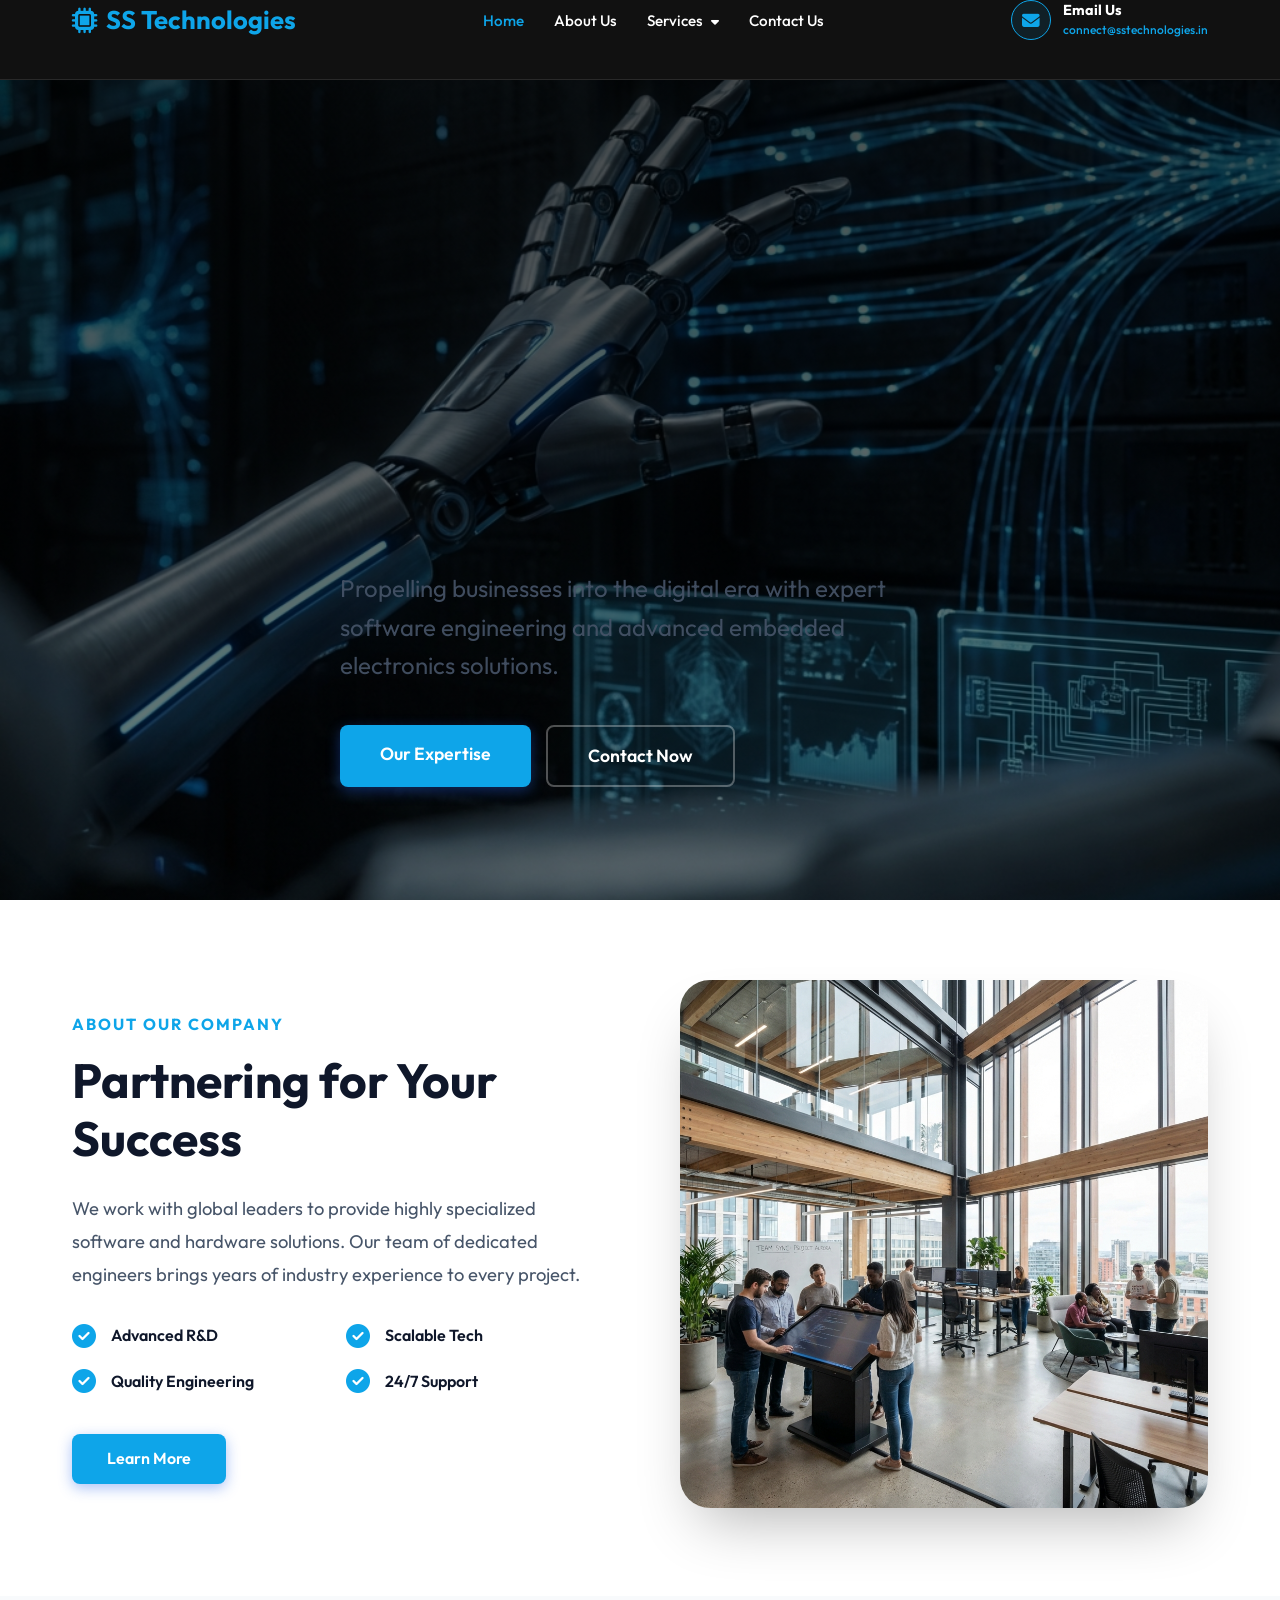
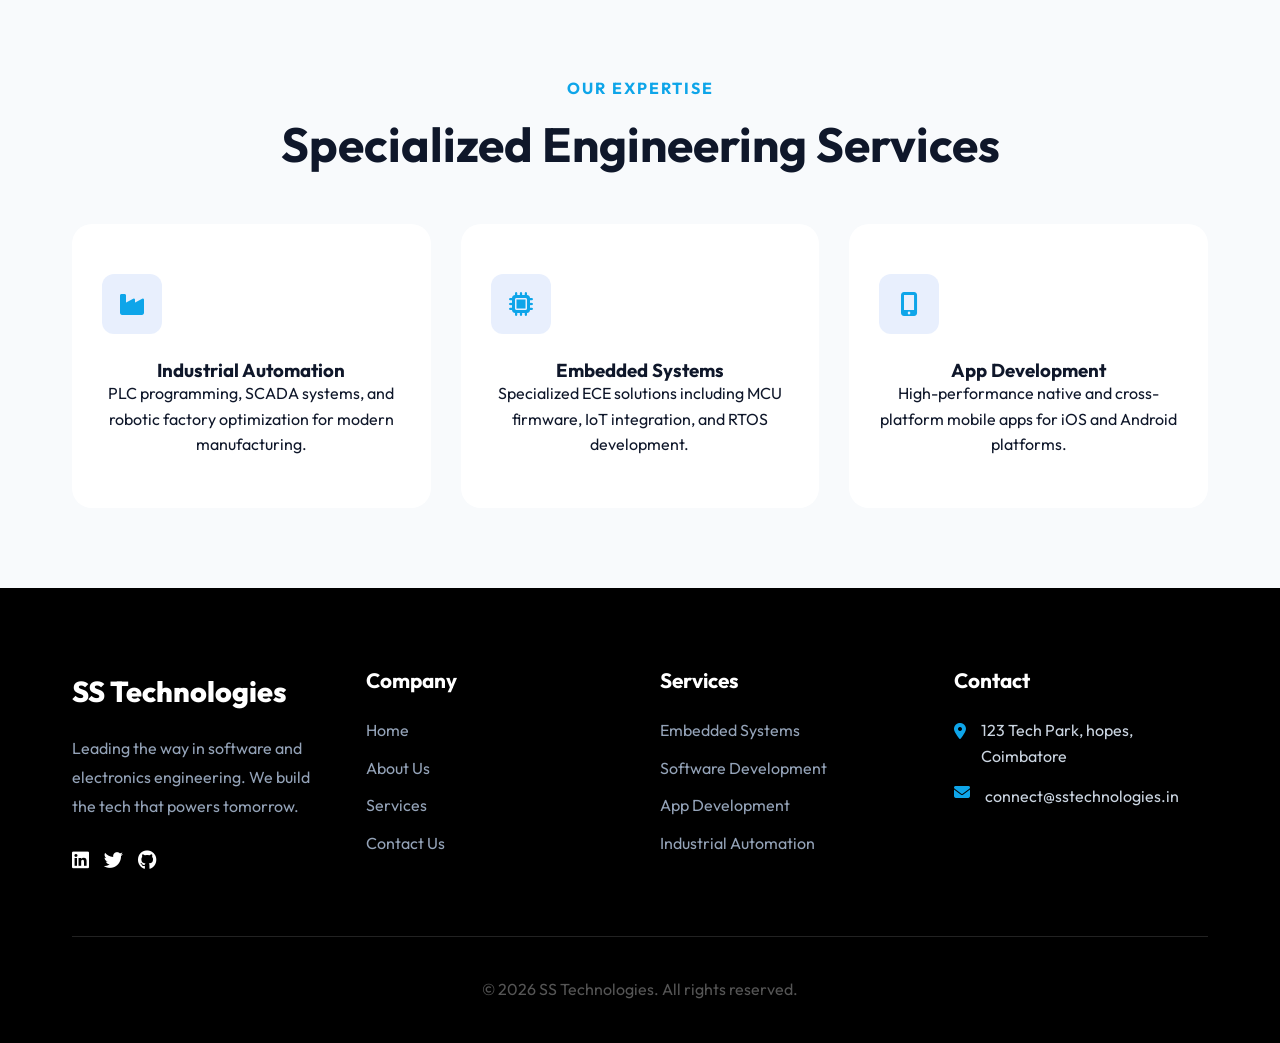
<file: index.html>
<!DOCTYPE html>
<html lang="en">

<head>
    <meta charset="UTF-8">
    <meta name="viewport" content="width=device-width, initial-scale=1.0">
    <title>SS Technologies | Connecting Things, Creating Smarter Worlds</title>
    <meta name="description" content="SS Technologies — expert software engineering and advanced embedded electronics solutions for businesses worldwide.">
    <link rel="stylesheet" href="index.css">
    <link rel="stylesheet" href="https://cdnjs.cloudflare.com/ajax/libs/font-awesome/6.4.0/css/all.min.css">
</head>

<body>

    <header>
        <div class="container">
            <nav>
                <a href="index.html" class="logo">
                    <i class="fas fa-microchip"></i>
                    SS Technologies
                </a>

                <ul class="nav-links">
                    <li><a href="index.html" class="active">Home</a></li>
                    <li><a href="about.html">About Us</a></li>
                    <li class="dropdown">
                        <a href="services.html" class="dropbtn">Services <i class="fas fa-caret-down"></i></a>
                        <div class="dropdown-content">
                            <a href="embedded.html">Embedded Systems</a>
                            <a href="software_development.html">Software Development</a>
                            <a href="appdevelopment.html">App Development</a>
                            <a href="services.html#industrial">Industrial Automation</a>
                            <a href="services.html#home-auto">Home Automation</a>
                            <a href="services.html#pcb">PCB Design</a>
                            <a href="services.html#uiux">UI/UX Design</a>
                            <a href="services.html#marketing">Digital Marketing</a>
                            <a href="services.html#web-dev">Web Development</a>
                        </div>
                    </li>
                    <li><a href="contact.html">Contact Us</a></li>
                </ul>

                <div class="header-info">
                    <a href="mailto:connect@sstechnologies.in" class="contact-item" style="text-decoration: none; color: inherit;">
                        <div class="contact-icon"><i class="fas fa-envelope"></i></div>
                        <div class="contact-details">
                            <span style="color: white;">Email Us</span>
                            <small style="color: var(--primary);">connect@sstechnologies.in</small>
                        </div>
                    </a>
                </div>

                <!-- Hamburger -->
                <button class="hamburger" id="hamburger" aria-label="Toggle menu">
                    <span></span><span></span><span></span>
                </button>
            </nav>
        </div>
    </header>

    <!-- Mobile Nav Drawer -->
    <nav class="mobile-nav" id="mobileNav">
        <ul>
            <li><a href="index.html" class="active">Home</a></li>
            <li><a href="about.html">About Us</a></li>
            <li>
                <button class="mobile-services-toggle" id="servicesToggle">
                    Services <i class="fas fa-caret-down"></i>
                </button>
                <div class="mobile-sub" id="servicesSub">
                    <a href="embedded.html">Embedded Systems</a>
                    <a href="software_development.html">Software Development</a>
                    <a href="appdevelopment.html">App Development</a>
                    <a href="services.html#industrial">Industrial Automation</a>
                    <a href="services.html#home-auto">Home Automation</a>
                    <a href="services.html#pcb">PCB Design</a>
                    <a href="services.html#uiux">UI/UX Design</a>
                    <a href="services.html#marketing">Digital Marketing</a>
                    <a href="services.html#web-dev">Web Development</a>
                </div>
            </li>
            <li><a href="contact.html">Contact Us</a></li>
        </ul>
        <div class="mobile-email">
            <a href="mailto:connect@sstechnologies.in">
                <i class="fas fa-envelope"></i> connect@sstechnologies.in
            </a>
        </div>
    </nav>

    <main>
        <section class="hero">
            <div class="container">
                <div class="hero-content reveal">
                    <h1>Connecting Things,<br>Creating Smarter Worlds</h1>
                    <p style="font-size: 1.5rem; opacity: 0.9; margin-bottom: 2.5rem; max-width: 600px;">Propelling
                        businesses into the digital era with expert software engineering and advanced embedded
                        electronics solutions.</p>
                    <div class="hero-btns">
                        <a href="services.html" class="btn btn-primary" style="padding: 15px 40px; font-size: 1.1rem;">Our Expertise</a>
                        <a href="contact.html" class="btn btn-outline" style="padding: 15px 40px; font-size: 1.1rem; border-color: rgba(255,255,255,0.3); color: white;">Contact Now</a>
                    </div>
                </div>
            </div>
        </section>

        <!-- Partnering Section -->
        <section class="section">
            <div class="container">
                <div class="flex-responsive reveal" style="display: flex; align-items: center; gap: 80px; flex-wrap: wrap;">
                    <div style="flex: 1; min-width: 280px;">
                        <span style="color: var(--primary); font-weight: 700; text-transform: uppercase; letter-spacing: 2px;">About Our Company</span>
                        <h2 style="font-size: 3rem; margin-top: 15px; margin-bottom: 1.5rem; line-height: 1.2;">
                            Partnering for Your Success</h2>
                        <p style="font-size: 1.15rem; line-height: 1.8; color: var(--text-muted); margin-bottom: 2rem;">
                            We work with global leaders to provide highly specialized software and hardware solutions.
                            Our team of dedicated engineers brings years of industry experience to every project.</p>
                        <div style="display: grid; grid-template-columns: 1fr 1fr; gap: 20px; margin-bottom: 40px;">
                            <div style="display: flex; gap: 15px; align-items: center;">
                                <i class="fas fa-check-circle" style="color: var(--primary); font-size: 1.5rem;"></i>
                                <span style="font-weight: 600;">Advanced R&D</span>
                            </div>
                            <div style="display: flex; gap: 15px; align-items: center;">
                                <i class="fas fa-check-circle" style="color: var(--primary); font-size: 1.5rem;"></i>
                                <span style="font-weight: 600;">Scalable Tech</span>
                            </div>
                            <div style="display: flex; gap: 15px; align-items: center;">
                                <i class="fas fa-check-circle" style="color: var(--primary); font-size: 1.5rem;"></i>
                                <span style="font-weight: 600;">Quality Engineering</span>
                            </div>
                            <div style="display: flex; gap: 15px; align-items: center;">
                                <i class="fas fa-check-circle" style="color: var(--primary); font-size: 1.5rem;"></i>
                                <span style="font-weight: 600;">24/7 Support</span>
                            </div>
                        </div>
                        <a href="about.html" class="btn btn-primary" style="padding: 12px 35px;">Learn More</a>
                    </div>
                    <div style="flex: 1; min-width: 280px; position: relative;">
                        <img src="assets/team.png" alt="Our Team"
                            style="width: 100%; border-radius: 30px; box-shadow: 0 30px 60px -20px rgba(0,0,0,0.3);">
                    </div>
                </div>
            </div>
        </section>

        <!-- Expertise Section -->
        <section class="section" style="background: var(--surface);">
            <div class="container text-center reveal">
                <span style="color: var(--primary); font-weight: 700; text-transform: uppercase; letter-spacing: 2px;">Our Expertise</span>
                <h2 style="font-size: 3rem; margin-top: 15px; margin-bottom: 50px;">Specialized Engineering Services</h2>

                <div class="services-grid">
                    <div class="card reveal" style="padding: 50px 30px;">
                        <div class="card-icon" style="margin-bottom: 25px;"><i class="fas fa-industry"></i></div>
                        <h3>Industrial Automation</h3>
                        <p>PLC programming, SCADA systems, and robotic factory optimization for modern manufacturing.</p>
                    </div>
                    <div class="card reveal" style="padding: 50px 30px;">
                        <div class="card-icon" style="margin-bottom: 25px;"><i class="fas fa-microchip"></i></div>
                        <h3>Embedded Systems</h3>
                        <p>Specialized ECE solutions including MCU firmware, IoT integration, and RTOS development.</p>
                    </div>
                    <div class="card reveal" style="padding: 50px 30px;">
                        <div class="card-icon" style="margin-bottom: 25px;"><i class="fas fa-mobile-alt"></i></div>
                        <h3>App Development</h3>
                        <p>High-performance native and cross-platform mobile apps for iOS and Android platforms.</p>
                    </div>
                </div>
            </div>
        </section>
    </main>

    <footer style="background: black; color: white; padding: 80px 0 40px;">
        <div class="container">
            <div class="footer-grid">
                <div class="footer-info">
                    <a href="index.html" class="footer-logo" style="color: white !important; font-size: 1.8rem; margin-bottom: 20px;">SS Technologies</a>
                    <p style="color: #94a3b8; line-height: 1.8; margin-bottom: 25px; max-width: 300px;">Leading the way
                        in software and electronics engineering. We build the tech that powers tomorrow.</p>
                    <div style="display: flex; gap: 15px;">
                        <a href="#" style="color: white; font-size: 1.2rem;"><i class="fab fa-linkedin"></i></a>
                        <a href="#" style="color: white; font-size: 1.2rem;"><i class="fab fa-twitter"></i></a>
                        <a href="#" style="color: white; font-size: 1.2rem;"><i class="fab fa-github"></i></a>
                    </div>
                </div>
                <div class="footer-links">
                    <h4 style="color: white; margin-bottom: 25px; font-size: 1.3rem;">Company</h4>
                    <a href="index.html" style="color: #94a3b8; display: block; margin-bottom: 12px;">Home</a>
                    <a href="about.html" style="color: #94a3b8; display: block; margin-bottom: 12px;">About Us</a>
                    <a href="services.html" style="color: #94a3b8; display: block; margin-bottom: 12px;">Services</a>
                    <a href="contact.html" style="color: #94a3b8; display: block;">Contact Us</a>
                </div>
                <div class="footer-links">
                    <h4 style="color: white; margin-bottom: 25px; font-size: 1.3rem;">Services</h4>
                    <a href="embedded.html" style="color: #94a3b8; display: block; margin-bottom: 12px;">Embedded Systems</a>
                    <a href="software_development.html" style="color: #94a3b8; display: block; margin-bottom: 12px;">Software Development</a>
                    <a href="appdevelopment.html" style="color: #94a3b8; display: block; margin-bottom: 12px;">App Development</a>
                    <a href="services.html#industrial" style="color: #94a3b8; display: block;">Industrial Automation</a>
                </div>
                <div class="footer-links" style="color: #94a3b8;">
                    <h4 style="color: white; margin-bottom: 25px; font-size: 1.3rem;">Contact</h4>
                    <div style="display: flex; gap: 15px; margin-bottom: 15px;">
                        <i class="fas fa-map-marker-alt" style="color: var(--primary); margin-top: 5px;"></i>
                        <span style="color: #cbd5e1;">123 Tech Park, hopes, Coimbatore</span>
                    </div>
                    <a href="mailto:connect@sstechnologies.in" style="display: flex; gap: 15px; text-decoration: none; color: inherit;">
                        <i class="fas fa-envelope" style="color: var(--primary);"></i>
                        <span style="color: #cbd5e1;">connect@sstechnologies.in</span>
                    </a>
                </div>
            </div>
            <div class="footer-bottom" style="border-top: 1px solid #222; margin-top: 50px; padding-top: 40px; color: #555; text-align: center;">
                <p>&copy; 2026 SS Technologies. All rights reserved.</p>
            </div>
        </div>
    </footer>

    <script>
        // Scroll reveal
        const observer = new IntersectionObserver((entries) => {
            entries.forEach(entry => {
                if (entry.isIntersecting) entry.target.classList.add('reveal');
            });
        }, { threshold: 0.1 });
        document.querySelectorAll('.reveal').forEach(el => observer.observe(el));

        // Header scroll effect
        window.addEventListener('scroll', () => {
            const header = document.querySelector('header');
            if (window.scrollY > 50) {
                header.style.background = 'rgba(17, 17, 17, 0.95)';
                header.style.backdropFilter = 'blur(10px)';
            } else {
                header.style.background = 'var(--header-bg)';
                header.style.backdropFilter = 'none';
            }
        });

        // Hamburger / Mobile Nav
        const hamburger = document.getElementById('hamburger');
        const mobileNav = document.getElementById('mobileNav');
        hamburger.addEventListener('click', () => {
            hamburger.classList.toggle('open');
            mobileNav.classList.toggle('open');
            document.body.style.overflow = mobileNav.classList.contains('open') ? 'hidden' : '';
        });

        // Mobile Services submenu
        const servicesToggle = document.getElementById('servicesToggle');
        const servicesSub = document.getElementById('servicesSub');
        if (servicesToggle) {
            servicesToggle.addEventListener('click', () => {
                servicesToggle.classList.toggle('open');
                servicesSub.classList.toggle('open');
            });
        }

        // Close mobile nav on link click
        document.querySelectorAll('.mobile-nav a').forEach(link => {
            link.addEventListener('click', () => {
                hamburger.classList.remove('open');
                mobileNav.classList.remove('open');
                document.body.style.overflow = '';
            });
        });
    </script>
</body>

</html>
</file>
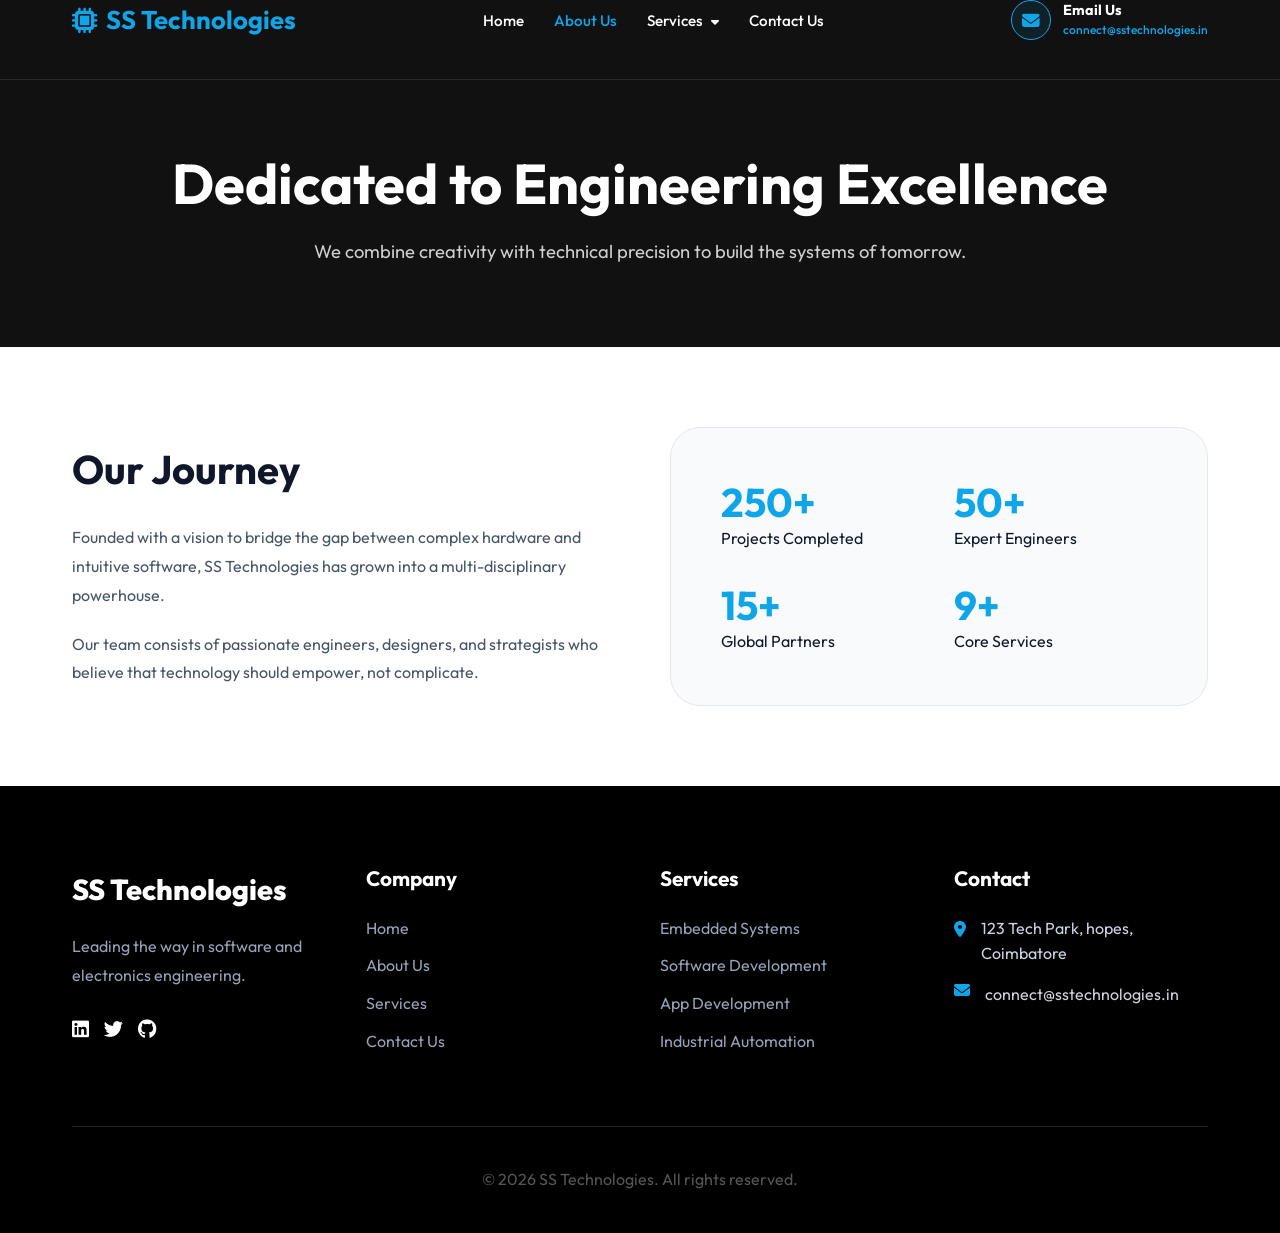
<file: about.html>
<!DOCTYPE html>
<html lang="en">

<head>
    <meta charset="UTF-8">
    <meta name="viewport" content="width=device-width, initial-scale=1.0">
    <title>About Us | SS Technologies</title>
    <meta name="description" content="Learn about SS Technologies — our journey, team, and mission to deliver engineering excellence.">
    <link rel="stylesheet" href="index.css">
    <link rel="stylesheet" href="https://cdnjs.cloudflare.com/ajax/libs/font-awesome/6.4.0/css/all.min.css">
    <style>
        .about-grid { display: grid; grid-template-columns: 1fr 1fr; gap: 60px; align-items: center; }
        .stats-box { background: var(--surface); padding: 50px; border-radius: 30px; border: 1px solid #e2e8f0; }
        .stats-inner { display: grid; grid-template-columns: 1fr 1fr; gap: 30px; }
        @media (max-width: 768px) {
            .about-grid { grid-template-columns: 1fr; gap: 30px; }
            .stats-box { padding: 25px; }
        }
        @media (max-width: 480px) {
            .stats-inner { grid-template-columns: 1fr 1fr; gap: 20px; }
        }
    </style>
</head>

<body>

    <header>
        <div class="container">
            <nav>
                <a href="index.html" class="logo">
                    <i class="fas fa-microchip"></i>
                    SS Technologies
                </a>

                <ul class="nav-links">
                    <li><a href="index.html">Home</a></li>
                    <li><a href="about.html" class="active">About Us</a></li>
                    <li class="dropdown">
                        <a href="services.html" class="dropbtn">Services <i class="fas fa-caret-down"></i></a>
                        <div class="dropdown-content">
                            <a href="embedded.html">Embedded Systems</a>
                            <a href="software_development.html">Software Development</a>
                            <a href="appdevelopment.html">App Development</a>
                            <a href="services.html#industrial">Industrial Automation</a>
                            <a href="services.html#home-auto">Home Automation</a>
                            <a href="services.html#pcb">PCB Design</a>
                            <a href="services.html#uiux">UI/UX Design</a>
                            <a href="services.html#marketing">Digital Marketing</a>
                            <a href="services.html#web-dev">Web Development</a>
                        </div>
                    </li>
                    <li><a href="contact.html">Contact Us</a></li>
                </ul>

                <div class="header-info">
                    <a href="mailto:connect@sstechnologies.in" class="contact-item" style="text-decoration: none; color: inherit;">
                        <div class="contact-icon"><i class="fas fa-envelope"></i></div>
                        <div class="contact-details">
                            <span style="color: white;">Email Us</span>
                            <small style="color: var(--primary);">connect@sstechnologies.in</small>
                        </div>
                    </a>
                </div>

                <button class="hamburger" id="hamburger" aria-label="Toggle menu">
                    <span></span><span></span><span></span>
                </button>
            </nav>
        </div>
    </header>

    <!-- Mobile Nav -->
    <nav class="mobile-nav" id="mobileNav">
        <ul>
            <li><a href="index.html">Home</a></li>
            <li><a href="about.html" class="active">About Us</a></li>
            <li>
                <button class="mobile-services-toggle" id="servicesToggle">Services <i class="fas fa-caret-down"></i></button>
                <div class="mobile-sub" id="servicesSub">
                    <a href="embedded.html">Embedded Systems</a>
                    <a href="software_development.html">Software Development</a>
                    <a href="appdevelopment.html">App Development</a>
                    <a href="services.html#industrial">Industrial Automation</a>
                    <a href="services.html#home-auto">Home Automation</a>
                    <a href="services.html#pcb">PCB Design</a>
                    <a href="services.html#uiux">UI/UX Design</a>
                    <a href="services.html#marketing">Digital Marketing</a>
                    <a href="services.html#web-dev">Web Development</a>
                </div>
            </li>
            <li><a href="contact.html">Contact Us</a></li>
        </ul>
        <div class="mobile-email">
            <a href="mailto:connect@sstechnologies.in"><i class="fas fa-envelope"></i> connect@sstechnologies.in</a>
        </div>
    </nav>

    <main>
        <section class="section" style="padding-top: 150px; background: var(--header-bg); color: white; text-align: center;">
            <div class="container reveal">
                <h1 style="font-size: clamp(2rem, 5vw, 3.5rem); margin-bottom: 20px;">Dedicated to Engineering Excellence</h1>
                <p style="font-size: 1.15rem; opacity: 0.8; max-width: 800px; margin: 0 auto;">We combine creativity
                    with technical precision to build the systems of tomorrow.</p>
            </div>
        </section>

        <section class="section">
            <div class="container">
                <div class="about-grid reveal">
                    <div>
                        <h2 style="font-size: clamp(1.8rem, 4vw, 2.5rem); margin-bottom: 30px;">Our Journey</h2>
                        <p style="color: var(--text-muted); line-height: 1.8; margin-bottom: 20px;">Founded with a
                            vision to bridge the gap between complex hardware and intuitive software, SS Technologies
                            has grown into a multi-disciplinary powerhouse.</p>
                        <p style="color: var(--text-muted); line-height: 1.8;">Our team consists of passionate
                            engineers, designers, and strategists who believe that technology should empower, not
                            complicate.</p>
                    </div>
                    <div class="stats-box">
                        <div class="stats-inner">
                            <div class="stat-card">
                                <h3 style="font-size: 2.5rem; color: var(--primary);">250+</h3>
                                <p>Projects Completed</p>
                            </div>
                            <div class="stat-card">
                                <h3 style="font-size: 2.5rem; color: var(--primary);">50+</h3>
                                <p>Expert Engineers</p>
                            </div>
                            <div class="stat-card">
                                <h3 style="font-size: 2.5rem; color: var(--primary);">15+</h3>
                                <p>Global Partners</p>
                            </div>
                            <div class="stat-card">
                                <h3 style="font-size: 2.5rem; color: var(--primary);">9+</h3>
                                <p>Core Services</p>
                            </div>
                        </div>
                    </div>
                </div>
            </div>
        </section>
    </main>

    <footer style="background: black; color: white; padding: 80px 0 40px;">
        <div class="container">
            <div class="footer-grid">
                <div class="footer-info">
                    <a href="index.html" class="footer-logo" style="color: white !important; font-size: 1.8rem; margin-bottom: 20px;">SS Technologies</a>
                    <p style="color: #94a3b8; line-height: 1.8; margin-bottom: 25px; max-width: 300px;">Leading the way in software and electronics engineering.</p>
                    <div style="display: flex; gap: 15px;">
                        <a href="#" style="color: white; font-size: 1.2rem;"><i class="fab fa-linkedin"></i></a>
                        <a href="#" style="color: white; font-size: 1.2rem;"><i class="fab fa-twitter"></i></a>
                        <a href="#" style="color: white; font-size: 1.2rem;"><i class="fab fa-github"></i></a>
                    </div>
                </div>
                <div class="footer-links">
                    <h4 style="color: white; margin-bottom: 25px; font-size: 1.3rem;">Company</h4>
                    <a href="index.html" style="color: #94a3b8; display: block; margin-bottom: 12px;">Home</a>
                    <a href="about.html" style="color: #94a3b8; display: block; margin-bottom: 12px;">About Us</a>
                    <a href="services.html" style="color: #94a3b8; display: block; margin-bottom: 12px;">Services</a>
                    <a href="contact.html" style="color: #94a3b8; display: block;">Contact Us</a>
                </div>
                <div class="footer-links">
                    <h4 style="color: white; margin-bottom: 25px; font-size: 1.3rem;">Services</h4>
                    <a href="embedded.html" style="color: #94a3b8; display: block; margin-bottom: 12px;">Embedded Systems</a>
                    <a href="software_development.html" style="color: #94a3b8; display: block; margin-bottom: 12px;">Software Development</a>
                    <a href="appdevelopment.html" style="color: #94a3b8; display: block; margin-bottom: 12px;">App Development</a>
                    <a href="services.html#industrial" style="color: #94a3b8; display: block;">Industrial Automation</a>
                </div>
                <div class="footer-links" style="color: #94a3b8;">
                    <h4 style="color: white; margin-bottom: 25px; font-size: 1.3rem;">Contact</h4>
                    <div style="display: flex; gap: 15px; margin-bottom: 15px;">
                        <i class="fas fa-map-marker-alt" style="color: var(--primary); margin-top: 5px;"></i>
                        <span style="color: #cbd5e1;">123 Tech Park, hopes, Coimbatore</span>
                    </div>
                    <a href="mailto:connect@sstechnologies.in" style="display: flex; gap: 15px; text-decoration: none; color: inherit;">
                        <i class="fas fa-envelope" style="color: var(--primary);"></i>
                        <span style="color: #cbd5e1;">connect@sstechnologies.in</span>
                    </a>
                </div>
            </div>
            <div class="footer-bottom" style="border-top: 1px solid #222; margin-top: 50px; padding-top: 40px; color: #555; text-align: center;">
                <p>&copy; 2026 SS Technologies. All rights reserved.</p>
            </div>
        </div>
    </footer>

    <script>
        const observer = new IntersectionObserver((entries) => {
            entries.forEach(entry => { if (entry.isIntersecting) entry.target.classList.add('reveal'); });
        }, { threshold: 0.1 });
        document.querySelectorAll('.reveal').forEach(el => observer.observe(el));

        const hamburger = document.getElementById('hamburger');
        const mobileNav = document.getElementById('mobileNav');
        hamburger.addEventListener('click', () => {
            hamburger.classList.toggle('open');
            mobileNav.classList.toggle('open');
            document.body.style.overflow = mobileNav.classList.contains('open') ? 'hidden' : '';
        });
        const servicesToggle = document.getElementById('servicesToggle');
        const servicesSub = document.getElementById('servicesSub');
        if (servicesToggle) {
            servicesToggle.addEventListener('click', () => {
                servicesToggle.classList.toggle('open');
                servicesSub.classList.toggle('open');
            });
        }
        document.querySelectorAll('.mobile-nav a').forEach(link => {
            link.addEventListener('click', () => {
                hamburger.classList.remove('open');
                mobileNav.classList.remove('open');
                document.body.style.overflow = '';
            });
        });
    </script>
</body>

</html>
</file>
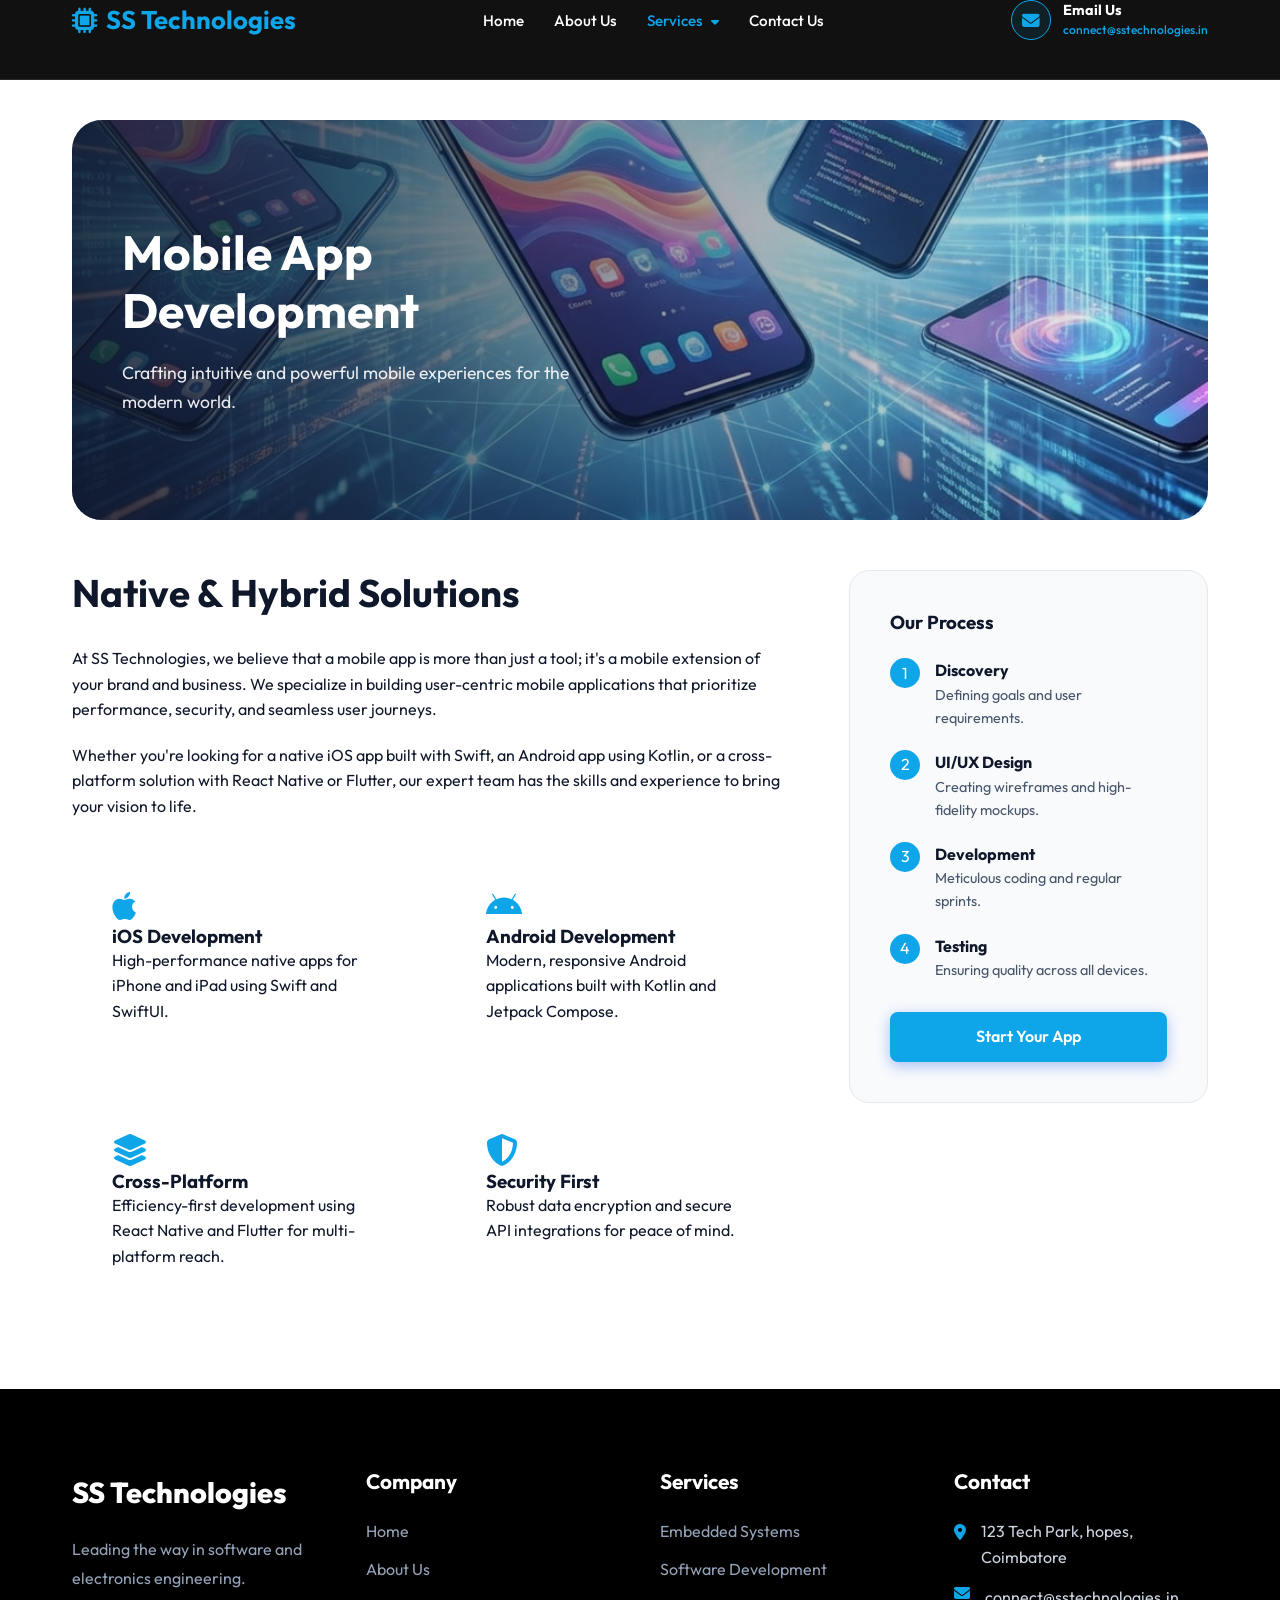
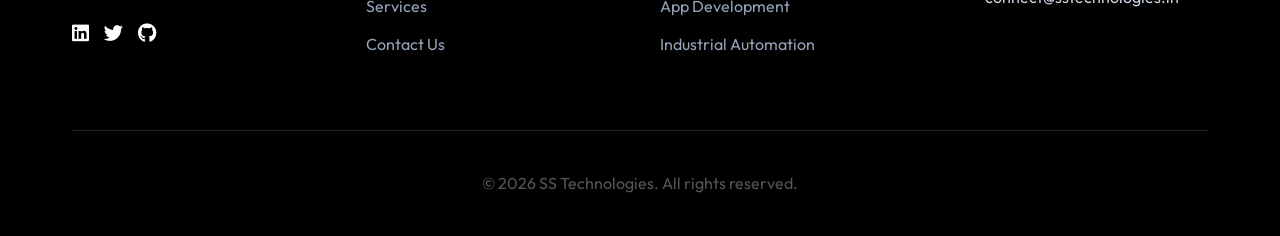
<file: appdevelopment.html>
<!DOCTYPE html>
<html lang="en">

<head>
    <meta charset="UTF-8">
    <meta name="viewport" content="width=device-width, initial-scale=1.0">
    <title>Mobile App Development | SS Technologies</title>
    <meta name="description" content="SS Technologies — native iOS, Android, and cross-platform mobile app development.">
    <link rel="stylesheet" href="index.css">
    <link rel="stylesheet" href="https://cdnjs.cloudflare.com/ajax/libs/font-awesome/6.4.0/css/all.min.css">
    <style>
        .app-layout { display: grid; grid-template-columns: 2fr 1fr; gap: 60px; }
        .app-mini-grid { display: grid; grid-template-columns: 1fr 1fr; gap: 30px; margin-top: 30px; }
        .app-banner { position: relative; border-radius: 30px; overflow: hidden; height: 400px; margin-bottom: 50px; }
        .app-banner img { width: 100%; height: 100%; object-fit: cover; }
        .app-banner-overlay {
            position: absolute; top: 0; left: 0; width: 100%; height: 100%;
            background: linear-gradient(to right, rgba(15,23,42,0.85), transparent);
            display: flex; align-items: center; padding: 0 50px;
        }
        @media (max-width: 768px) {
            .app-layout { grid-template-columns: 1fr; gap: 30px; }
            .app-mini-grid { grid-template-columns: 1fr; }
            .app-banner { height: 240px; }
            .app-banner-overlay { padding: 0 20px; }
            .app-banner-overlay h1 { font-size: 1.8rem !important; }
        }
    </style>
</head>

<body>

    <header>
        <div class="container">
            <nav>
                <a href="index.html" class="logo">
                    <i class="fas fa-microchip"></i>
                    SS Technologies
                </a>

                <ul class="nav-links">
                    <li><a href="index.html">Home</a></li>
                    <li><a href="about.html">About Us</a></li>
                    <li class="dropdown">
                        <a href="services.html" class="dropbtn active">Services <i class="fas fa-caret-down"></i></a>
                        <div class="dropdown-content">
                            <a href="embedded.html">Embedded Systems</a>
                            <a href="software_development.html">Software Development</a>
                            <a href="appdevelopment.html">App Development</a>
                            <a href="services.html#industrial">Industrial Automation</a>
                            <a href="services.html#home-auto">Home Automation</a>
                            <a href="services.html#pcb">PCB Design</a>
                            <a href="services.html#uiux">UI/UX Design</a>
                            <a href="services.html#marketing">Digital Marketing</a>
                            <a href="services.html#web-dev">Web Development</a>
                        </div>
                    </li>
                    <li><a href="contact.html">Contact Us</a></li>
                </ul>

                <div class="header-info">
                    <a href="mailto:connect@sstechnologies.in" class="contact-item" style="text-decoration: none; color: inherit;">
                        <div class="contact-icon"><i class="fas fa-envelope"></i></div>
                        <div class="contact-details">
                            <span style="color: white;">Email Us</span>
                            <small style="color: var(--primary);">connect@sstechnologies.in</small>
                        </div>
                    </a>
                </div>

                <button class="hamburger" id="hamburger" aria-label="Toggle menu">
                    <span></span><span></span><span></span>
                </button>
            </nav>
        </div>
    </header>

    <!-- Mobile Nav -->
    <nav class="mobile-nav" id="mobileNav">
        <ul>
            <li><a href="index.html">Home</a></li>
            <li><a href="about.html">About Us</a></li>
            <li>
                <button class="mobile-services-toggle" id="servicesToggle">Services <i class="fas fa-caret-down"></i></button>
                <div class="mobile-sub" id="servicesSub">
                    <a href="embedded.html">Embedded Systems</a>
                    <a href="software_development.html">Software Development</a>
                    <a href="appdevelopment.html">App Development</a>
                    <a href="services.html#industrial">Industrial Automation</a>
                    <a href="services.html#home-auto">Home Automation</a>
                    <a href="services.html#pcb">PCB Design</a>
                    <a href="services.html#uiux">UI/UX Design</a>
                    <a href="services.html#marketing">Digital Marketing</a>
                    <a href="services.html#web-dev">Web Development</a>
                </div>
            </li>
            <li><a href="contact.html">Contact Us</a></li>
        </ul>
        <div class="mobile-email">
            <a href="mailto:connect@sstechnologies.in"><i class="fas fa-envelope"></i> connect@sstechnologies.in</a>
        </div>
    </nav>

    <main>
        <section class="section" style="padding-top: 120px;">
            <div class="container">
                <!-- Banner -->
                <div class="app-banner reveal">
                    <img src="assets/app_banner.png" alt="App Development Banner">
                    <div class="app-banner-overlay">
                        <div style="color: white; max-width: 500px;">
                            <h1 style="font-size: 3rem; margin-bottom: 20px;">Mobile App Development</h1>
                            <p style="font-size: 1.1rem; opacity: 0.9;">Crafting intuitive and powerful mobile
                                experiences for the modern world.</p>
                        </div>
                    </div>
                </div>

                <!-- Content -->
                <div class="app-layout">
                    <div class="reveal">
                        <h2 style="font-size: clamp(1.8rem, 3vw, 2.5rem); margin-bottom: 30px;">Native &amp; Hybrid Solutions</h2>
                        <p style="margin-bottom: 20px;">At SS Technologies, we believe that a mobile app is more than
                            just a tool; it's a mobile extension of your brand and business. We specialize in building
                            user-centric mobile applications that prioritize performance, security, and seamless user
                            journeys.</p>
                        <p style="margin-bottom: 30px;">Whether you're looking for a native iOS app built with Swift, an
                            Android app using Kotlin, or a cross-platform solution with React Native or Flutter, our
                            expert team has the skills and experience to bring your vision to life.</p>

                        <div class="app-mini-grid">
                            <div class="card">
                                <i class="fab fa-apple" style="font-size: 2rem; color: var(--primary);"></i>
                                <h3>iOS Development</h3>
                                <p>High-performance native apps for iPhone and iPad using Swift and SwiftUI.</p>
                            </div>
                            <div class="card">
                                <i class="fab fa-android" style="font-size: 2rem; color: var(--primary);"></i>
                                <h3>Android Development</h3>
                                <p>Modern, responsive Android applications built with Kotlin and Jetpack Compose.</p>
                            </div>
                            <div class="card">
                                <i class="fas fa-layer-group" style="font-size: 2rem; color: var(--primary);"></i>
                                <h3>Cross-Platform</h3>
                                <p>Efficiency-first development using React Native and Flutter for multi-platform reach.</p>
                            </div>
                            <div class="card">
                                <i class="fas fa-shield-alt" style="font-size: 2rem; color: var(--primary);"></i>
                                <h3>Security First</h3>
                                <p>Robust data encryption and secure API integrations for peace of mind.</p>
                            </div>
                        </div>
                    </div>

                    <div class="reveal">
                        <div style="background: var(--surface); padding: 40px; border-radius: 20px; border: 1px solid #e2e8f0;">
                            <h3 style="margin-bottom: 25px;">Our Process</h3>
                            <ul style="list-style: none;">
                                <li style="margin-bottom: 20px; display: flex; gap: 15px;">
                                    <span style="width: 30px; height: 30px; background: var(--primary); color: white; border-radius: 50%; display: flex; align-items: center; justify-content: center; flex-shrink: 0;">1</span>
                                    <div>
                                        <strong>Discovery</strong>
                                        <p style="font-size: 0.9rem; color: var(--text-muted);">Defining goals and user requirements.</p>
                                    </div>
                                </li>
                                <li style="margin-bottom: 20px; display: flex; gap: 15px;">
                                    <span style="width: 30px; height: 30px; background: var(--primary); color: white; border-radius: 50%; display: flex; align-items: center; justify-content: center; flex-shrink: 0;">2</span>
                                    <div>
                                        <strong>UI/UX Design</strong>
                                        <p style="font-size: 0.9rem; color: var(--text-muted);">Creating wireframes and high-fidelity mockups.</p>
                                    </div>
                                </li>
                                <li style="margin-bottom: 20px; display: flex; gap: 15px;">
                                    <span style="width: 30px; height: 30px; background: var(--primary); color: white; border-radius: 50%; display: flex; align-items: center; justify-content: center; flex-shrink: 0;">3</span>
                                    <div>
                                        <strong>Development</strong>
                                        <p style="font-size: 0.9rem; color: var(--text-muted);">Meticulous coding and regular sprints.</p>
                                    </div>
                                </li>
                                <li style="display: flex; gap: 15px;">
                                    <span style="width: 30px; height: 30px; background: var(--primary); color: white; border-radius: 50%; display: flex; align-items: center; justify-content: center; flex-shrink: 0;">4</span>
                                    <div>
                                        <strong>Testing</strong>
                                        <p style="font-size: 0.9rem; color: var(--text-muted);">Ensuring quality across all devices.</p>
                                    </div>
                                </li>
                            </ul>
                            <a href="contact.html" class="btn btn-primary" style="width: 100%; margin-top: 30px; text-align: center; display: block;">Start Your App</a>
                        </div>
                    </div>
                </div>
            </div>
        </section>
    </main>

    <footer style="background: black; color: white; padding: 80px 0 40px;">
        <div class="container">
            <div class="footer-grid">
                <div class="footer-info">
                    <a href="index.html" class="footer-logo" style="color: white !important; font-size: 1.8rem; margin-bottom: 20px;">SS Technologies</a>
                    <p style="color: #94a3b8; line-height: 1.8; margin-bottom: 25px; max-width: 300px;">Leading the way in software and electronics engineering.</p>
                    <div style="display: flex; gap: 15px;">
                        <a href="#" style="color: white; font-size: 1.2rem;"><i class="fab fa-linkedin"></i></a>
                        <a href="#" style="color: white; font-size: 1.2rem;"><i class="fab fa-twitter"></i></a>
                        <a href="#" style="color: white; font-size: 1.2rem;"><i class="fab fa-github"></i></a>
                    </div>
                </div>
                <div class="footer-links">
                    <h4 style="color: white; margin-bottom: 25px; font-size: 1.3rem;">Company</h4>
                    <a href="index.html" style="color: #94a3b8; display: block; margin-bottom: 12px;">Home</a>
                    <a href="about.html" style="color: #94a3b8; display: block; margin-bottom: 12px;">About Us</a>
                    <a href="services.html" style="color: #94a3b8; display: block; margin-bottom: 12px;">Services</a>
                    <a href="contact.html" style="color: #94a3b8; display: block;">Contact Us</a>
                </div>
                <div class="footer-links">
                    <h4 style="color: white; margin-bottom: 25px; font-size: 1.3rem;">Services</h4>
                    <a href="embedded.html" style="color: #94a3b8; display: block; margin-bottom: 12px;">Embedded Systems</a>
                    <a href="software_development.html" style="color: #94a3b8; display: block; margin-bottom: 12px;">Software Development</a>
                    <a href="appdevelopment.html" style="color: #94a3b8; display: block; margin-bottom: 12px;">App Development</a>
                    <a href="services.html#industrial" style="color: #94a3b8; display: block;">Industrial Automation</a>
                </div>
                <div class="footer-links" style="color: #94a3b8;">
                    <h4 style="color: white; margin-bottom: 25px; font-size: 1.3rem;">Contact</h4>
                    <div style="display: flex; gap: 15px; margin-bottom: 15px;">
                        <i class="fas fa-map-marker-alt" style="color: var(--primary); margin-top: 5px;"></i>
                        <span style="color: #cbd5e1;">123 Tech Park, hopes, Coimbatore</span>
                    </div>
                    <a href="mailto:connect@sstechnologies.in" style="display: flex; gap: 15px; text-decoration: none; color: inherit;">
                        <i class="fas fa-envelope" style="color: var(--primary);"></i>
                        <span style="color: #cbd5e1;">connect@sstechnologies.in</span>
                    </a>
                </div>
            </div>
            <div class="footer-bottom" style="border-top: 1px solid #222; margin-top: 50px; padding-top: 40px; color: #555; text-align: center;">
                <p>&copy; 2026 SS Technologies. All rights reserved.</p>
            </div>
        </div>
    </footer>

    <script>
        const observer = new IntersectionObserver((entries) => {
            entries.forEach(entry => { if (entry.isIntersecting) entry.target.classList.add('reveal'); });
        }, { threshold: 0.1 });
        document.querySelectorAll('.reveal').forEach(el => observer.observe(el));

        const hamburger = document.getElementById('hamburger');
        const mobileNav = document.getElementById('mobileNav');
        hamburger.addEventListener('click', () => {
            hamburger.classList.toggle('open');
            mobileNav.classList.toggle('open');
            document.body.style.overflow = mobileNav.classList.contains('open') ? 'hidden' : '';
        });
        const servicesToggle = document.getElementById('servicesToggle');
        const servicesSub = document.getElementById('servicesSub');
        if (servicesToggle) {
            servicesToggle.addEventListener('click', () => {
                servicesToggle.classList.toggle('open');
                servicesSub.classList.toggle('open');
            });
        }
        document.querySelectorAll('.mobile-nav a').forEach(link => {
            link.addEventListener('click', () => {
                hamburger.classList.remove('open');
                mobileNav.classList.remove('open');
                document.body.style.overflow = '';
            });
        });
    </script>
</body>

</html>
</file>
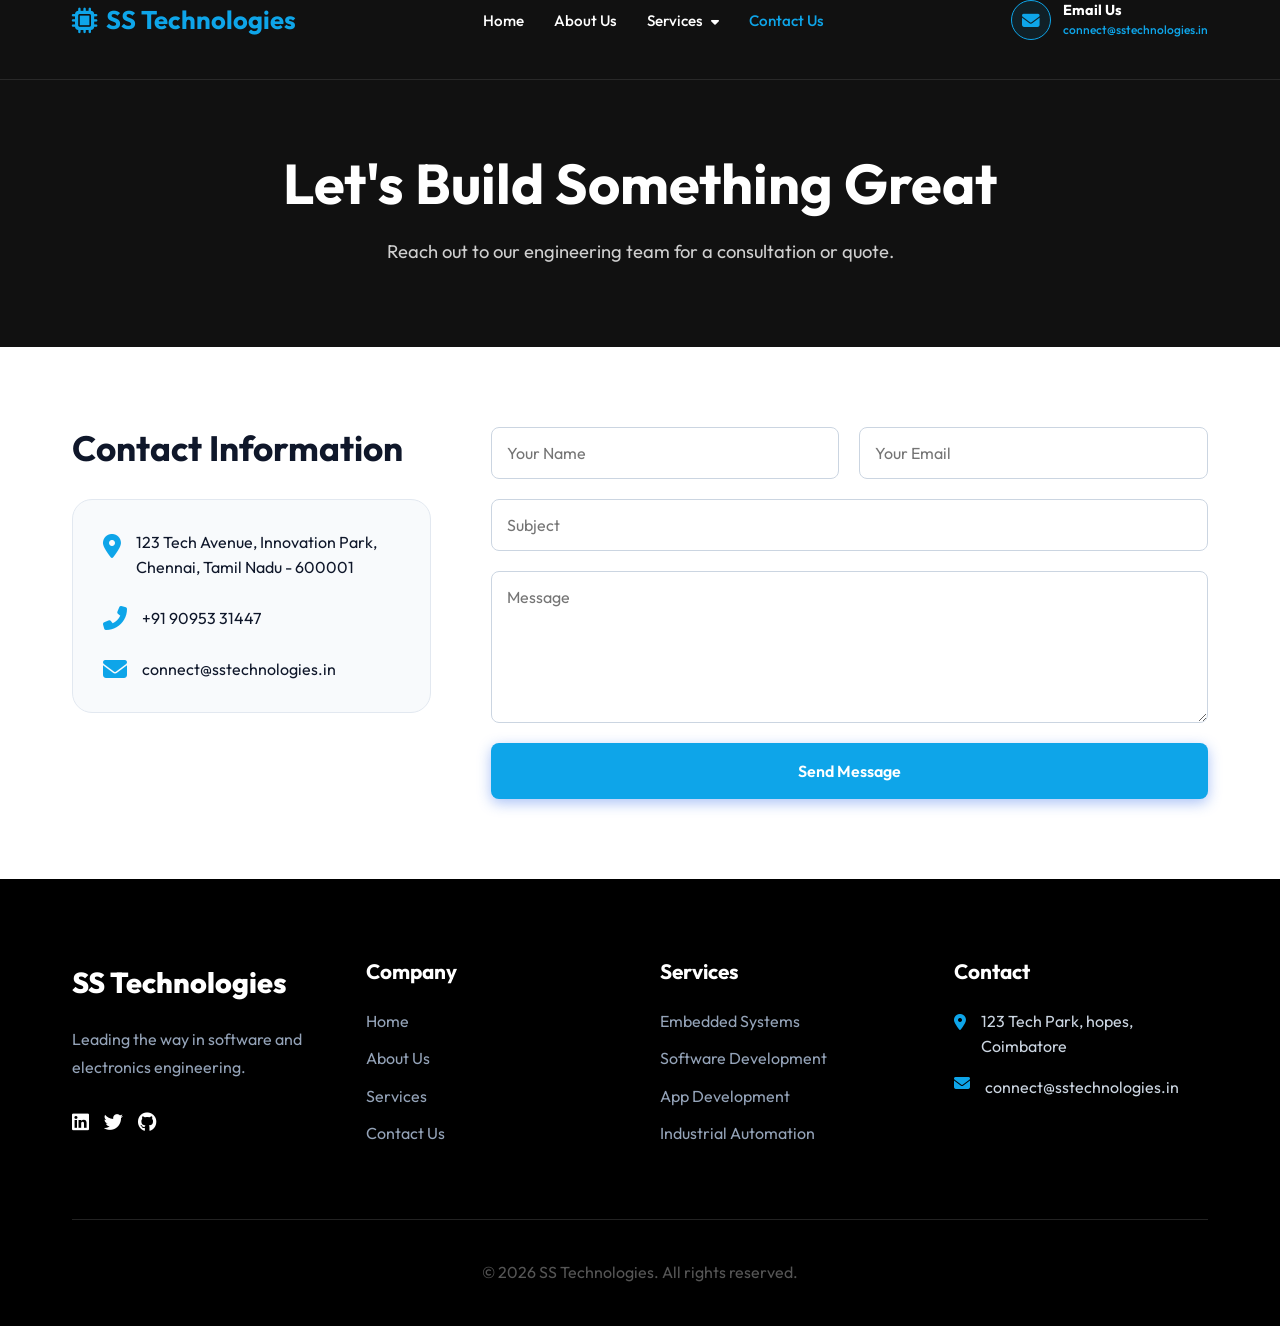
<file: contact.html>
<!DOCTYPE html>
<html lang="en">

<head>
    <meta charset="UTF-8">
    <meta name="viewport" content="width=device-width, initial-scale=1.0">
    <title>Contact Us | SS Technologies</title>
    <meta name="description" content="Contact SS Technologies for software engineering and embedded electronics consultations.">
    <link rel="stylesheet" href="index.css">
    <link rel="stylesheet" href="https://cdnjs.cloudflare.com/ajax/libs/font-awesome/6.4.0/css/all.min.css">
    <style>
        .contact-layout {
            display: grid;
            grid-template-columns: 1fr 2fr;
            gap: 60px;
        }
        .contact-form-grid {
            display: grid;
            grid-template-columns: 1fr 1fr;
            gap: 20px;
        }
        .contact-form-grid .span-2 { grid-column: span 2; }
        input, textarea, button[type="submit"] {
            font-family: 'Outfit', sans-serif;
            font-size: 1rem;
        }
        input, textarea {
            width: 100%;
            padding: 15px;
            border-radius: 8px;
            border: 1px solid #cbd5e1;
            outline: none;
            transition: border-color 0.2s;
        }
        input:focus, textarea:focus { border-color: var(--primary); }
        @media (max-width: 768px) {
            .contact-layout { grid-template-columns: 1fr; gap: 30px; }
            .contact-form-grid { grid-template-columns: 1fr; }
            .contact-form-grid .span-2 { grid-column: span 1; }
        }
    </style>
</head>

<body>

    <header>
        <div class="container">
            <nav>
                <a href="index.html" class="logo">
                    <i class="fas fa-microchip"></i>
                    SS Technologies
                </a>

                <ul class="nav-links">
                    <li><a href="index.html">Home</a></li>
                    <li><a href="about.html">About Us</a></li>
                    <li class="dropdown">
                        <a href="services.html" class="dropbtn">Services <i class="fas fa-caret-down"></i></a>
                        <div class="dropdown-content">
                            <a href="embedded.html">Embedded Systems</a>
                            <a href="software_development.html">Software Development</a>
                            <a href="appdevelopment.html">App Development</a>
                            <a href="services.html#industrial">Industrial Automation</a>
                            <a href="services.html#home-auto">Home Automation</a>
                            <a href="services.html#pcb">PCB Design</a>
                            <a href="services.html#uiux">UI/UX Design</a>
                            <a href="services.html#marketing">Digital Marketing</a>
                            <a href="services.html#web-dev">Web Development</a>
                        </div>
                    </li>
                    <li><a href="contact.html" class="active">Contact Us</a></li>
                </ul>

                <div class="header-info">
                    <a href="mailto:connect@sstechnologies.in" class="contact-item" style="text-decoration: none; color: inherit;">
                        <div class="contact-icon"><i class="fas fa-envelope"></i></div>
                        <div class="contact-details">
                            <span style="color: white;">Email Us</span>
                            <small style="color: var(--primary);">connect@sstechnologies.in</small>
                        </div>
                    </a>
                </div>

                <button class="hamburger" id="hamburger" aria-label="Toggle menu">
                    <span></span><span></span><span></span>
                </button>
            </nav>
        </div>
    </header>

    <!-- Mobile Nav -->
    <nav class="mobile-nav" id="mobileNav">
        <ul>
            <li><a href="index.html">Home</a></li>
            <li><a href="about.html">About Us</a></li>
            <li>
                <button class="mobile-services-toggle" id="servicesToggle">Services <i class="fas fa-caret-down"></i></button>
                <div class="mobile-sub" id="servicesSub">
                    <a href="embedded.html">Embedded Systems</a>
                    <a href="software_development.html">Software Development</a>
                    <a href="appdevelopment.html">App Development</a>
                    <a href="services.html#industrial">Industrial Automation</a>
                    <a href="services.html#home-auto">Home Automation</a>
                    <a href="services.html#pcb">PCB Design</a>
                    <a href="services.html#uiux">UI/UX Design</a>
                    <a href="services.html#marketing">Digital Marketing</a>
                    <a href="services.html#web-dev">Web Development</a>
                </div>
            </li>
            <li><a href="contact.html" class="active">Contact Us</a></li>
        </ul>
        <div class="mobile-email">
            <a href="mailto:connect@sstechnologies.in"><i class="fas fa-envelope"></i> connect@sstechnologies.in</a>
        </div>
    </nav>

    <main>
        <section class="section" style="padding-top: 150px; background: var(--header-bg); color: white; text-align: center;">
            <div class="container reveal">
                <h1 style="font-size: clamp(2rem, 5vw, 3.5rem); margin-bottom: 20px;">Let's Build Something Great</h1>
                <p style="font-size: 1.15rem; opacity: 0.8; max-width: 800px; margin: 0 auto;">Reach out to our
                    engineering team for a consultation or quote.</p>
            </div>
        </section>

        <section class="section">
            <div class="container">
                <div class="contact-layout reveal">
                    <div>
                        <h2 style="font-size: clamp(1.6rem, 3vw, 2.2rem); margin-bottom: 30px;">Contact Information</h2>
                        <div class="contact-card" style="background: var(--surface); padding: 30px; border-radius: 20px; border: 1px solid #e2e8f0;">
                            <div style="margin-bottom: 25px; display: flex; gap: 15px;">
                                <i class="fas fa-map-marker-alt" style="color: var(--primary); font-size: 1.5rem; flex-shrink: 0; margin-top: 4px;"></i>
                                <p>123 Tech Avenue, Innovation Park,<br>Chennai, Tamil Nadu - 600001</p>
                            </div>
                            <div style="margin-bottom: 25px; display: flex; gap: 15px;">
                                <i class="fas fa-phone-alt" style="color: var(--primary); font-size: 1.5rem; flex-shrink: 0;"></i>
                                <p>+91 90953 31447</p>
                            </div>
                            <div style="display: flex; gap: 15px;">
                                <i class="fas fa-envelope" style="color: var(--primary); font-size: 1.5rem; flex-shrink: 0;"></i>
                                <p>connect@sstechnologies.in</p>
                            </div>
                        </div>
                    </div>
                    <div>
                        <form class="contact-form-grid">
                            <input type="text" placeholder="Your Name">
                            <input type="email" placeholder="Your Email">
                            <input type="text" placeholder="Subject" class="span-2">
                            <textarea placeholder="Message" rows="6" class="span-2"></textarea>
                            <button class="btn btn-primary span-2" style="padding: 18px; width: 100%;">Send Message</button>
                        </form>
                    </div>
                </div>
            </div>
        </section>
    </main>

    <footer style="background: black; color: white; padding: 80px 0 40px;">
        <div class="container">
            <div class="footer-grid">
                <div class="footer-info">
                    <a href="index.html" class="footer-logo" style="color: white !important; font-size: 1.8rem; margin-bottom: 20px;">SS Technologies</a>
                    <p style="color: #94a3b8; line-height: 1.8; margin-bottom: 25px; max-width: 300px;">Leading the way in software and electronics engineering.</p>
                    <div style="display: flex; gap: 15px;">
                        <a href="#" style="color: white; font-size: 1.2rem;"><i class="fab fa-linkedin"></i></a>
                        <a href="#" style="color: white; font-size: 1.2rem;"><i class="fab fa-twitter"></i></a>
                        <a href="#" style="color: white; font-size: 1.2rem;"><i class="fab fa-github"></i></a>
                    </div>
                </div>
                <div class="footer-links">
                    <h4 style="color: white; margin-bottom: 25px; font-size: 1.3rem;">Company</h4>
                    <a href="index.html" style="color: #94a3b8; display: block; margin-bottom: 12px;">Home</a>
                    <a href="about.html" style="color: #94a3b8; display: block; margin-bottom: 12px;">About Us</a>
                    <a href="services.html" style="color: #94a3b8; display: block; margin-bottom: 12px;">Services</a>
                    <a href="contact.html" style="color: #94a3b8; display: block;">Contact Us</a>
                </div>
                <div class="footer-links">
                    <h4 style="color: white; margin-bottom: 25px; font-size: 1.3rem;">Services</h4>
                    <a href="embedded.html" style="color: #94a3b8; display: block; margin-bottom: 12px;">Embedded Systems</a>
                    <a href="software_development.html" style="color: #94a3b8; display: block; margin-bottom: 12px;">Software Development</a>
                    <a href="appdevelopment.html" style="color: #94a3b8; display: block; margin-bottom: 12px;">App Development</a>
                    <a href="services.html#industrial" style="color: #94a3b8; display: block;">Industrial Automation</a>
                </div>
                <div class="footer-links" style="color: #94a3b8;">
                    <h4 style="color: white; margin-bottom: 25px; font-size: 1.3rem;">Contact</h4>
                    <div style="display: flex; gap: 15px; margin-bottom: 15px;">
                        <i class="fas fa-map-marker-alt" style="color: var(--primary); margin-top: 5px;"></i>
                        <span style="color: #cbd5e1;">123 Tech Park, hopes, Coimbatore</span>
                    </div>
                    <a href="mailto:connect@sstechnologies.in" style="display: flex; gap: 15px; text-decoration: none; color: inherit;">
                        <i class="fas fa-envelope" style="color: var(--primary);"></i>
                        <span style="color: #cbd5e1;">connect@sstechnologies.in</span>
                    </a>
                </div>
            </div>
            <div class="footer-bottom" style="border-top: 1px solid #222; margin-top: 50px; padding-top: 40px; color: #555; text-align: center;">
                <p>&copy; 2026 SS Technologies. All rights reserved.</p>
            </div>
        </div>
    </footer>

    <script>
        const observer = new IntersectionObserver((entries) => {
            entries.forEach(entry => { if (entry.isIntersecting) entry.target.classList.add('reveal'); });
        }, { threshold: 0.1 });
        document.querySelectorAll('.reveal').forEach(el => observer.observe(el));

        const hamburger = document.getElementById('hamburger');
        const mobileNav = document.getElementById('mobileNav');
        hamburger.addEventListener('click', () => {
            hamburger.classList.toggle('open');
            mobileNav.classList.toggle('open');
            document.body.style.overflow = mobileNav.classList.contains('open') ? 'hidden' : '';
        });
        const servicesToggle = document.getElementById('servicesToggle');
        const servicesSub = document.getElementById('servicesSub');
        if (servicesToggle) {
            servicesToggle.addEventListener('click', () => {
                servicesToggle.classList.toggle('open');
                servicesSub.classList.toggle('open');
            });
        }
        document.querySelectorAll('.mobile-nav a').forEach(link => {
            link.addEventListener('click', () => {
                hamburger.classList.remove('open');
                mobileNav.classList.remove('open');
                document.body.style.overflow = '';
            });
        });
    </script>
</body>

</html>
</file>
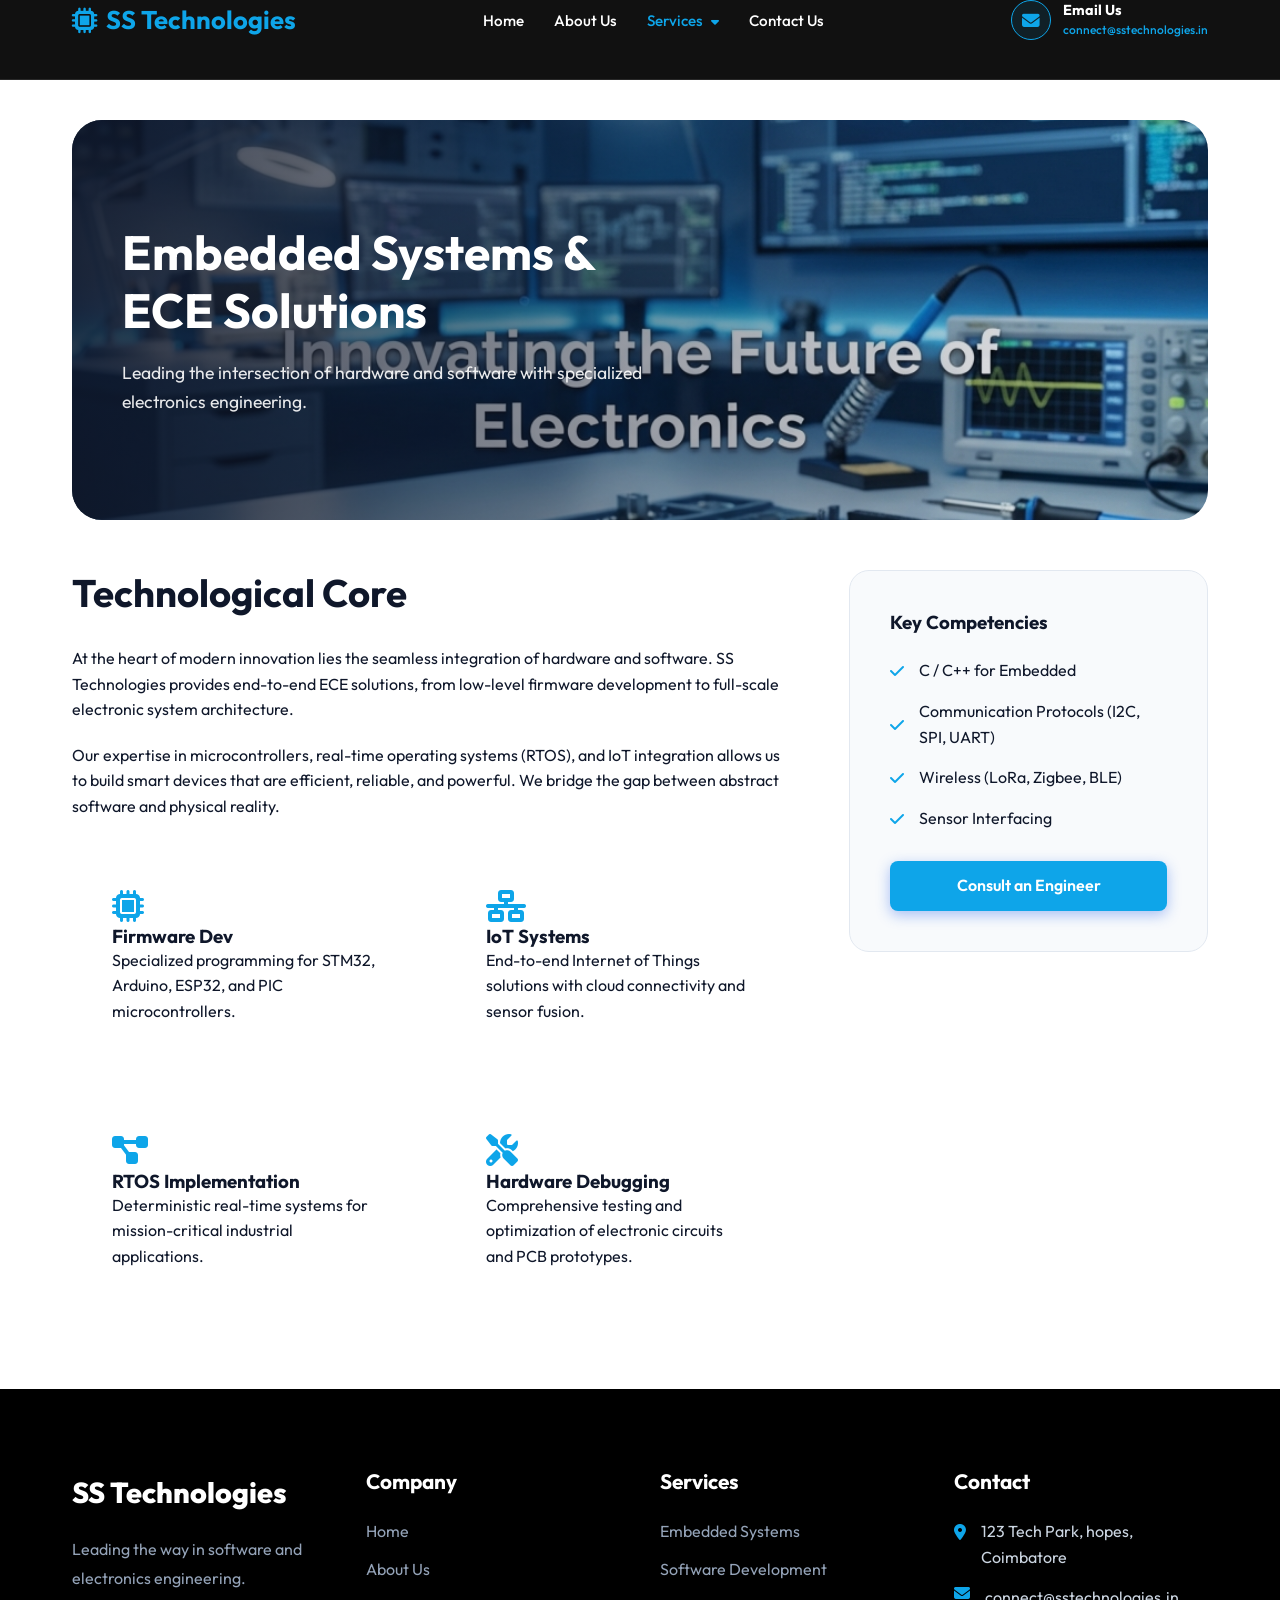
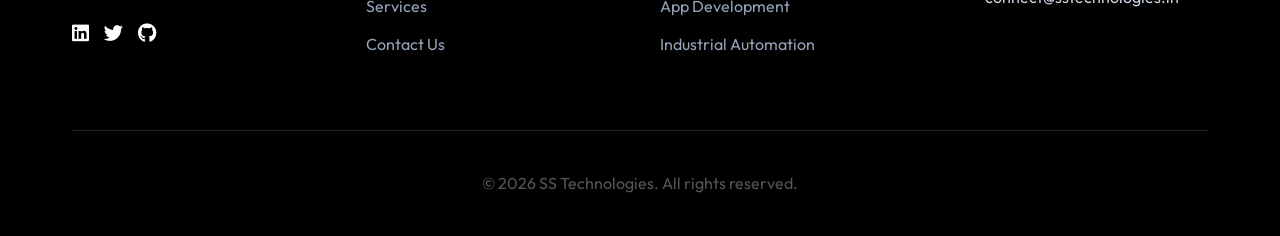
<file: embedded.html>
<!DOCTYPE html>
<html lang="en">

<head>
    <meta charset="UTF-8">
    <meta name="viewport" content="width=device-width, initial-scale=1.0">
    <title>Embedded Systems &amp; ECE | SS Technologies</title>
    <meta name="description" content="SS Technologies — embedded systems, firmware development, IoT, and RTOS solutions.">
    <link rel="stylesheet" href="index.css">
    <link rel="stylesheet" href="https://cdnjs.cloudflare.com/ajax/libs/font-awesome/6.4.0/css/all.min.css">
    <style>
        .emb-layout { display: grid; grid-template-columns: 2fr 1fr; gap: 60px; }
        .emb-mini-grid { display: grid; grid-template-columns: 1fr 1fr; gap: 30px; margin-top: 30px; }
        .emb-banner { position: relative; border-radius: 30px; overflow: hidden; height: 400px; margin-bottom: 50px; }
        .emb-banner img { width: 100%; height: 100%; object-fit: cover; }
        .emb-banner-overlay {
            position: absolute; top: 0; left: 0; width: 100%; height: 100%;
            background: linear-gradient(to right, rgba(15,23,42,0.85), transparent);
            display: flex; align-items: center; padding: 0 50px;
        }
        @media (max-width: 768px) {
            .emb-layout { grid-template-columns: 1fr; gap: 30px; }
            .emb-mini-grid { grid-template-columns: 1fr; }
            .emb-banner { height: 240px; }
            .emb-banner-overlay { padding: 0 20px; }
            .emb-banner-overlay h1 { font-size: 1.8rem !important; }
        }
    </style>
</head>

<body>

    <header>
        <div class="container">
            <nav>
                <a href="index.html" class="logo">
                    <i class="fas fa-microchip"></i>
                    SS Technologies
                </a>

                <ul class="nav-links">
                    <li><a href="index.html">Home</a></li>
                    <li><a href="about.html">About Us</a></li>
                    <li class="dropdown">
                        <a href="services.html" class="dropbtn active">Services <i class="fas fa-caret-down"></i></a>
                        <div class="dropdown-content">
                            <a href="embedded.html">Embedded Systems</a>
                            <a href="software_development.html">Software Development</a>
                            <a href="appdevelopment.html">App Development</a>
                            <a href="services.html#industrial">Industrial Automation</a>
                            <a href="services.html#home-auto">Home Automation</a>
                            <a href="services.html#pcb">PCB Design</a>
                            <a href="services.html#uiux">UI/UX Design</a>
                            <a href="services.html#marketing">Digital Marketing</a>
                            <a href="services.html#web-dev">Web Development</a>
                        </div>
                    </li>
                    <li><a href="contact.html">Contact Us</a></li>
                </ul>

                <div class="header-info">
                    <a href="mailto:connect@sstechnologies.in" class="contact-item" style="text-decoration: none; color: inherit;">
                        <div class="contact-icon"><i class="fas fa-envelope"></i></div>
                        <div class="contact-details">
                            <span style="color: white;">Email Us</span>
                            <small style="color: var(--primary);">connect@sstechnologies.in</small>
                        </div>
                    </a>
                </div>

                <button class="hamburger" id="hamburger" aria-label="Toggle menu">
                    <span></span><span></span><span></span>
                </button>
            </nav>
        </div>
    </header>

    <!-- Mobile Nav -->
    <nav class="mobile-nav" id="mobileNav">
        <ul>
            <li><a href="index.html">Home</a></li>
            <li><a href="about.html">About Us</a></li>
            <li>
                <button class="mobile-services-toggle" id="servicesToggle">Services <i class="fas fa-caret-down"></i></button>
                <div class="mobile-sub" id="servicesSub">
                    <a href="embedded.html">Embedded Systems</a>
                    <a href="software_development.html">Software Development</a>
                    <a href="appdevelopment.html">App Development</a>
                    <a href="services.html#industrial">Industrial Automation</a>
                    <a href="services.html#home-auto">Home Automation</a>
                    <a href="services.html#pcb">PCB Design</a>
                    <a href="services.html#uiux">UI/UX Design</a>
                    <a href="services.html#marketing">Digital Marketing</a>
                    <a href="services.html#web-dev">Web Development</a>
                </div>
            </li>
            <li><a href="contact.html">Contact Us</a></li>
        </ul>
        <div class="mobile-email">
            <a href="mailto:connect@sstechnologies.in"><i class="fas fa-envelope"></i> connect@sstechnologies.in</a>
        </div>
    </nav>

    <main>
        <section class="section" style="padding-top: 120px;">
            <div class="container">
                <!-- Banner -->
                <div class="emb-banner reveal">
                    <img src="assets/embedded_banner.png" alt="Embedded Systems Banner">
                    <div class="emb-banner-overlay">
                        <div style="color: white; max-width: 550px;">
                            <h1 style="font-size: 3rem; margin-bottom: 20px;">Embedded Systems &amp; ECE Solutions</h1>
                            <p style="font-size: 1.1rem; opacity: 0.9;">Leading the intersection of hardware and
                                software with specialized electronics engineering.</p>
                        </div>
                    </div>
                </div>

                <!-- Content -->
                <div class="emb-layout">
                    <div class="reveal">
                        <h2 style="font-size: clamp(1.8rem, 3vw, 2.5rem); margin-bottom: 30px;">Technological Core</h2>
                        <p style="margin-bottom: 20px;">At the heart of modern innovation lies the seamless integration
                            of hardware and software. SS Technologies provides end-to-end ECE solutions, from low-level
                            firmware development to full-scale electronic system architecture.</p>
                        <p style="margin-bottom: 30px;">Our expertise in microcontrollers, real-time operating systems
                            (RTOS), and IoT integration allows us to build smart devices that are efficient, reliable,
                            and powerful. We bridge the gap between abstract software and physical reality.</p>

                        <div class="emb-mini-grid">
                            <div class="card">
                                <i class="fas fa-microchip" style="font-size: 2rem; color: var(--primary);"></i>
                                <h3>Firmware Dev</h3>
                                <p>Specialized programming for STM32, Arduino, ESP32, and PIC microcontrollers.</p>
                            </div>
                            <div class="card">
                                <i class="fas fa-network-wired" style="font-size: 2rem; color: var(--primary);"></i>
                                <h3>IoT Systems</h3>
                                <p>End-to-end Internet of Things solutions with cloud connectivity and sensor fusion.</p>
                            </div>
                            <div class="card">
                                <i class="fas fa-project-diagram" style="font-size: 2rem; color: var(--primary);"></i>
                                <h3>RTOS Implementation</h3>
                                <p>Deterministic real-time systems for mission-critical industrial applications.</p>
                            </div>
                            <div class="card">
                                <i class="fas fa-tools" style="font-size: 2rem; color: var(--primary);"></i>
                                <h3>Hardware Debugging</h3>
                                <p>Comprehensive testing and optimization of electronic circuits and PCB prototypes.</p>
                            </div>
                        </div>
                    </div>

                    <div class="reveal">
                        <div style="background: var(--surface); padding: 40px; border-radius: 20px; border: 1px solid #e2e8f0;">
                            <h3 style="margin-bottom: 25px;">Key Competencies</h3>
                            <ul style="list-style: none;">
                                <li style="margin-bottom: 15px; display: flex; align-items: center; gap: 15px;">
                                    <i class="fas fa-check" style="color: var(--primary); flex-shrink: 0;"></i>
                                    <span>C / C++ for Embedded</span>
                                </li>
                                <li style="margin-bottom: 15px; display: flex; align-items: center; gap: 15px;">
                                    <i class="fas fa-check" style="color: var(--primary); flex-shrink: 0;"></i>
                                    <span>Communication Protocols (I2C, SPI, UART)</span>
                                </li>
                                <li style="margin-bottom: 15px; display: flex; align-items: center; gap: 15px;">
                                    <i class="fas fa-check" style="color: var(--primary); flex-shrink: 0;"></i>
                                    <span>Wireless (LoRa, Zigbee, BLE)</span>
                                </li>
                                <li style="margin-bottom: 15px; display: flex; align-items: center; gap: 15px;">
                                    <i class="fas fa-check" style="color: var(--primary); flex-shrink: 0;"></i>
                                    <span>Sensor Interfacing</span>
                                </li>
                            </ul>
                            <a href="contact.html" class="btn btn-primary" style="width: 100%; margin-top: 30px; text-align: center; display: block;">Consult an Engineer</a>
                        </div>
                    </div>
                </div>
            </div>
        </section>
    </main>

    <footer style="background: black; color: white; padding: 80px 0 40px;">
        <div class="container">
            <div class="footer-grid">
                <div class="footer-info">
                    <a href="index.html" class="footer-logo" style="color: white !important; font-size: 1.8rem; margin-bottom: 20px;">SS Technologies</a>
                    <p style="color: #94a3b8; line-height: 1.8; margin-bottom: 25px; max-width: 300px;">Leading the way in software and electronics engineering.</p>
                    <div style="display: flex; gap: 15px;">
                        <a href="#" style="color: white; font-size: 1.2rem;"><i class="fab fa-linkedin"></i></a>
                        <a href="#" style="color: white; font-size: 1.2rem;"><i class="fab fa-twitter"></i></a>
                        <a href="#" style="color: white; font-size: 1.2rem;"><i class="fab fa-github"></i></a>
                    </div>
                </div>
                <div class="footer-links">
                    <h4 style="color: white; margin-bottom: 25px; font-size: 1.3rem;">Company</h4>
                    <a href="index.html" style="color: #94a3b8; display: block; margin-bottom: 12px;">Home</a>
                    <a href="about.html" style="color: #94a3b8; display: block; margin-bottom: 12px;">About Us</a>
                    <a href="services.html" style="color: #94a3b8; display: block; margin-bottom: 12px;">Services</a>
                    <a href="contact.html" style="color: #94a3b8; display: block;">Contact Us</a>
                </div>
                <div class="footer-links">
                    <h4 style="color: white; margin-bottom: 25px; font-size: 1.3rem;">Services</h4>
                    <a href="embedded.html" style="color: #94a3b8; display: block; margin-bottom: 12px;">Embedded Systems</a>
                    <a href="software_development.html" style="color: #94a3b8; display: block; margin-bottom: 12px;">Software Development</a>
                    <a href="appdevelopment.html" style="color: #94a3b8; display: block; margin-bottom: 12px;">App Development</a>
                    <a href="services.html#industrial" style="color: #94a3b8; display: block;">Industrial Automation</a>
                </div>
                <div class="footer-links" style="color: #94a3b8;">
                    <h4 style="color: white; margin-bottom: 25px; font-size: 1.3rem;">Contact</h4>
                    <div style="display: flex; gap: 15px; margin-bottom: 15px;">
                        <i class="fas fa-map-marker-alt" style="color: var(--primary); margin-top: 5px;"></i>
                        <span style="color: #cbd5e1;">123 Tech Park, hopes, Coimbatore</span>
                    </div>
                    <a href="mailto:connect@sstechnologies.in" style="display: flex; gap: 15px; text-decoration: none; color: inherit;">
                        <i class="fas fa-envelope" style="color: var(--primary);"></i>
                        <span style="color: #cbd5e1;">connect@sstechnologies.in</span>
                    </a>
                </div>
            </div>
            <div class="footer-bottom" style="border-top: 1px solid #222; margin-top: 50px; padding-top: 40px; color: #555; text-align: center;">
                <p>&copy; 2026 SS Technologies. All rights reserved.</p>
            </div>
        </div>
    </footer>

    <script>
        const observer = new IntersectionObserver((entries) => {
            entries.forEach(entry => { if (entry.isIntersecting) entry.target.classList.add('reveal'); });
        }, { threshold: 0.1 });
        document.querySelectorAll('.reveal').forEach(el => observer.observe(el));

        const hamburger = document.getElementById('hamburger');
        const mobileNav = document.getElementById('mobileNav');
        hamburger.addEventListener('click', () => {
            hamburger.classList.toggle('open');
            mobileNav.classList.toggle('open');
            document.body.style.overflow = mobileNav.classList.contains('open') ? 'hidden' : '';
        });
        const servicesToggle = document.getElementById('servicesToggle');
        const servicesSub = document.getElementById('servicesSub');
        if (servicesToggle) {
            servicesToggle.addEventListener('click', () => {
                servicesToggle.classList.toggle('open');
                servicesSub.classList.toggle('open');
            });
        }
        document.querySelectorAll('.mobile-nav a').forEach(link => {
            link.addEventListener('click', () => {
                hamburger.classList.remove('open');
                mobileNav.classList.remove('open');
                document.body.style.overflow = '';
            });
        });
    </script>
</body>

</html>
</file>
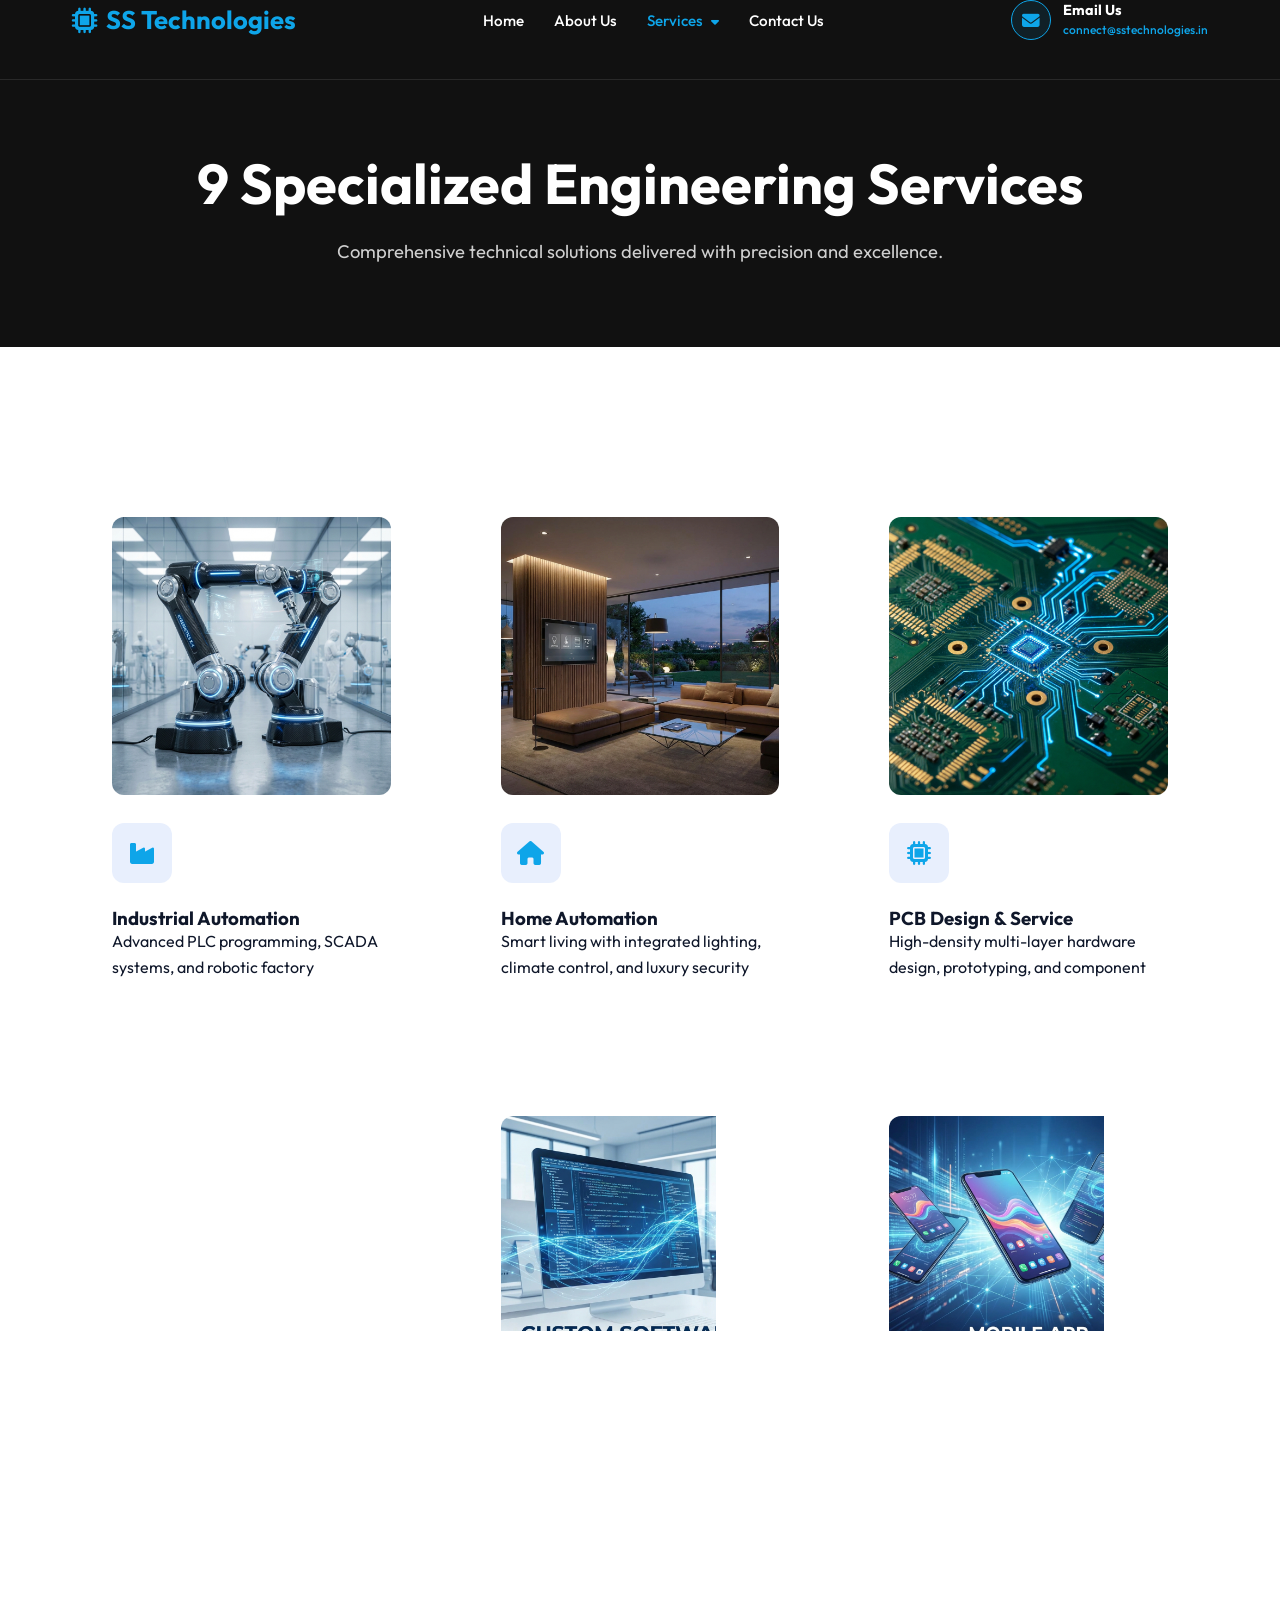
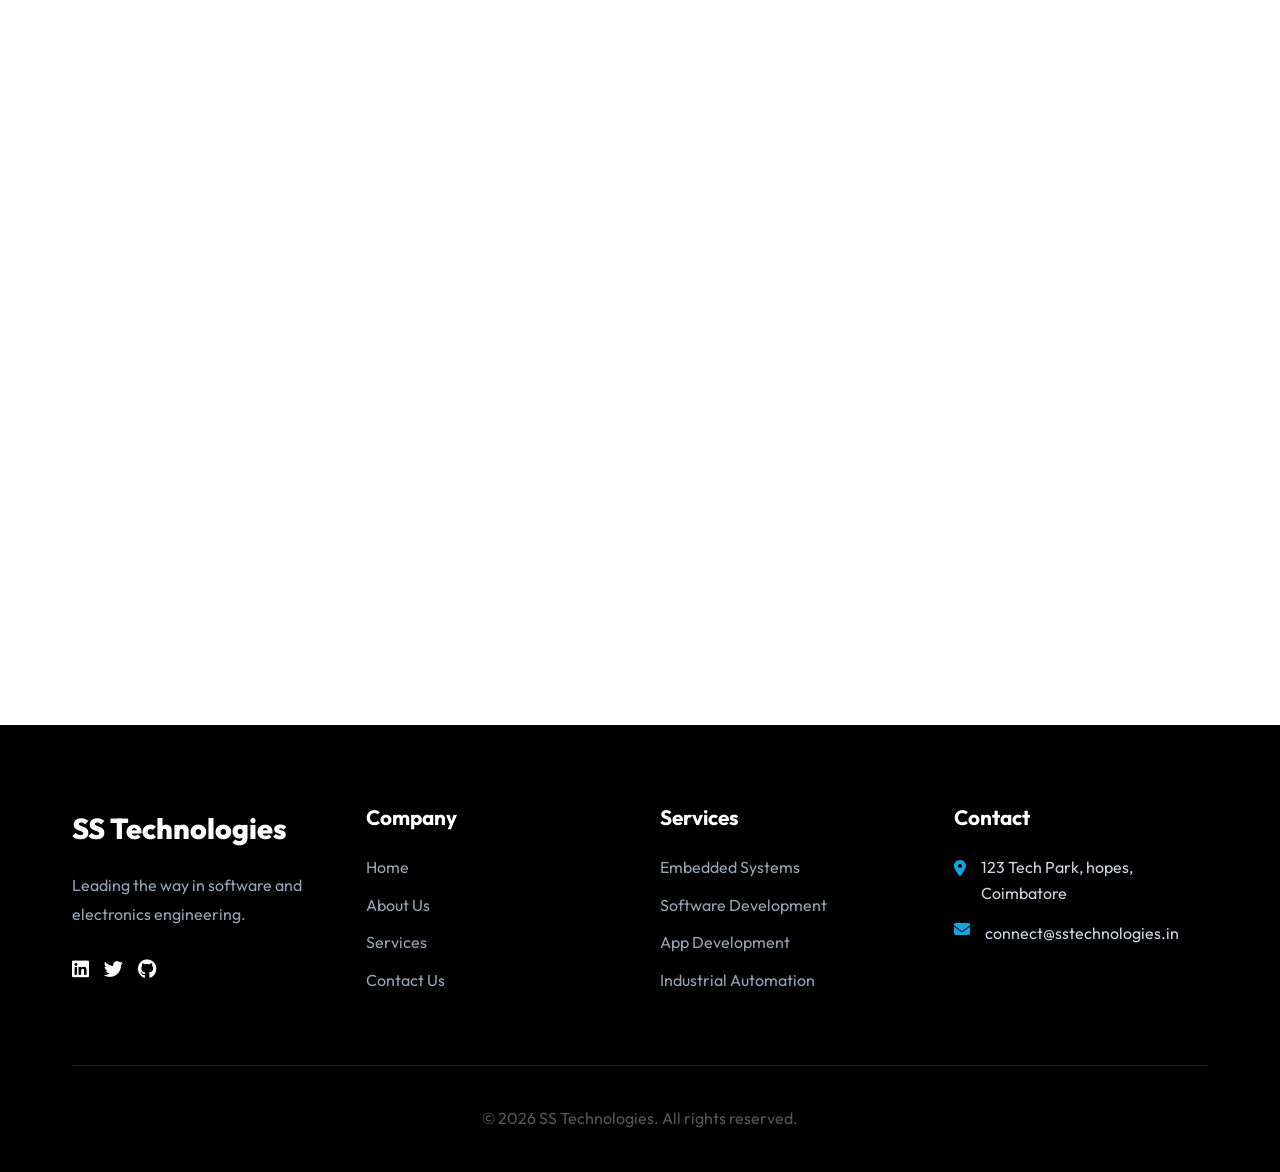
<file: services.html>
<!DOCTYPE html>
<html lang="en">

<head>
    <meta charset="UTF-8">
    <meta name="viewport" content="width=device-width, initial-scale=1.0">
    <title>Our Services | SS Technologies</title>
    <meta name="description" content="Explore SS Technologies' 9 specialized engineering services — from embedded systems to digital marketing.">
    <link rel="stylesheet" href="index.css">
    <link rel="stylesheet" href="https://cdnjs.cloudflare.com/ajax/libs/font-awesome/6.4.0/css/all.min.css">
</head>

<body>

    <header>
        <div class="container">
            <nav>
                <a href="index.html" class="logo">
                    <i class="fas fa-microchip"></i>
                    SS Technologies
                </a>

                <ul class="nav-links">
                    <li><a href="index.html">Home</a></li>
                    <li><a href="about.html">About Us</a></li>
                    <li class="dropdown">
                        <a href="services.html" class="active dropbtn">Services <i class="fas fa-caret-down"></i></a>
                        <div class="dropdown-content">
                            <a href="embedded.html">Embedded Systems</a>
                            <a href="software_development.html">Software Development</a>
                            <a href="appdevelopment.html">App Development</a>
                            <a href="services.html#industrial">Industrial Automation</a>
                            <a href="services.html#home-auto">Home Automation</a>
                            <a href="services.html#pcb">PCB Design</a>
                            <a href="services.html#uiux">UI/UX Design</a>
                            <a href="services.html#marketing">Digital Marketing</a>
                            <a href="services.html#web-dev">Web Development</a>
                        </div>
                    </li>
                    <li><a href="contact.html">Contact Us</a></li>
                </ul>

                <div class="header-info">
                    <a href="mailto:connect@sstechnologies.in" class="contact-item" style="text-decoration: none; color: inherit;">
                        <div class="contact-icon"><i class="fas fa-envelope"></i></div>
                        <div class="contact-details">
                            <span style="color: white;">Email Us</span>
                            <small style="color: var(--primary);">connect@sstechnologies.in</small>
                        </div>
                    </a>
                </div>

                <button class="hamburger" id="hamburger" aria-label="Toggle menu">
                    <span></span><span></span><span></span>
                </button>
            </nav>
        </div>
    </header>

    <!-- Mobile Nav -->
    <nav class="mobile-nav" id="mobileNav">
        <ul>
            <li><a href="index.html">Home</a></li>
            <li><a href="about.html">About Us</a></li>
            <li>
                <button class="mobile-services-toggle" id="servicesToggle">Services <i class="fas fa-caret-down"></i></button>
                <div class="mobile-sub" id="servicesSub">
                    <a href="embedded.html">Embedded Systems</a>
                    <a href="software_development.html">Software Development</a>
                    <a href="appdevelopment.html">App Development</a>
                    <a href="services.html#industrial">Industrial Automation</a>
                    <a href="services.html#home-auto">Home Automation</a>
                    <a href="services.html#pcb">PCB Design</a>
                    <a href="services.html#uiux">UI/UX Design</a>
                    <a href="services.html#marketing">Digital Marketing</a>
                    <a href="services.html#web-dev">Web Development</a>
                </div>
            </li>
            <li><a href="contact.html">Contact Us</a></li>
        </ul>
        <div class="mobile-email">
            <a href="mailto:connect@sstechnologies.in"><i class="fas fa-envelope"></i> connect@sstechnologies.in</a>
        </div>
    </nav>

    <main>
        <section class="section" style="padding-top: 150px; background: var(--header-bg); color: white; text-align: center;">
            <div class="container reveal">
                <h1 style="font-size: clamp(2rem, 5vw, 3.5rem); margin-bottom: 20px;">9 Specialized Engineering Services</h1>
                <p style="font-size: 1.15rem; opacity: 0.8; max-width: 800px; margin: 0 auto;">Comprehensive technical
                    solutions delivered with precision and excellence.</p>
            </div>
        </section>

        <!-- Services Grid -->
        <section class="section">
            <div class="container">
                <div class="services-grid">

                    <!-- 1. Industrial Automation -->
                    <div class="card reveal" id="industrial">
                        <img src="assets/industrial.png" alt="Industrial Automation" style="width: 100%; border-radius: 12px; margin-bottom: 20px;">
                        <div class="card-icon"><i class="fas fa-industry"></i></div>
                        <h3>Industrial Automation</h3>
                        <p>Advanced PLC programming, SCADA systems, and robotic factory optimization for smart manufacturing.</p>
                    </div>

                    <!-- 2. Home Automation -->
                    <div class="card reveal" id="home-auto">
                        <img src="assets/home_auto.png" alt="Home Automation" style="width: 100%; border-radius: 12px; margin-bottom: 20px;">
                        <div class="card-icon"><i class="fas fa-home"></i></div>
                        <h3>Home Automation</h3>
                        <p>Smart living with integrated lighting, climate control, and luxury security systems.</p>
                    </div>

                    <!-- 3. PCB Design -->
                    <div class="card reveal" id="pcb">
                        <img src="assets/pcb.png" alt="PCB Design" style="width: 100%; border-radius: 12px; margin-bottom: 20px;">
                        <div class="card-icon"><i class="fas fa-microchip"></i></div>
                        <h3>PCB Design &amp; Service</h3>
                        <p>High-density multi-layer hardware design, prototyping, and component sourcing.</p>
                    </div>

                    <!-- 4. Embedded Systems -->
                    <div class="card reveal" id="embedded">
                        <img src="assets/embedded_banner.png" alt="Embedded Systems" style="width: 100%; border-radius: 12px; margin-bottom: 20px;">
                        <div class="card-icon"><i class="fas fa-bolt"></i></div>
                        <h3>Embedded Systems</h3>
                        <p>Specialized firmware development for microcontrollers and IoT devices.</p>
                        <a href="embedded.html" style="color: var(--primary); font-weight: 600;">Full Details →</a>
                    </div>

                    <!-- 5. Software Development -->
                    <div class="card reveal" id="software">
                        <img src="assets/software_banner.png" alt="Software Development" style="width: 100%; border-radius: 12px; margin-bottom: 20px;">
                        <div class="card-icon"><i class="fas fa-code"></i></div>
                        <h3>Software Development</h3>
                        <p>Custom enterprise platforms and cloud-native application engineering.</p>
                        <a href="software_development.html" style="color: var(--primary); font-weight: 600;">Full Details →</a>
                    </div>

                    <!-- 6. App Development -->
                    <div class="card reveal" id="mobile">
                        <img src="assets/app_banner.png" alt="App Development" style="width: 100%; border-radius: 12px; margin-bottom: 20px;">
                        <div class="card-icon"><i class="fas fa-mobile-alt"></i></div>
                        <h3>App Development</h3>
                        <p>High-end native and cross-platform mobile apps for iOS and Android.</p>
                        <a href="appdevelopment.html" style="color: var(--primary); font-weight: 600;">Full Details →</a>
                    </div>

                    <!-- 7. UI/UX Design -->
                    <div class="card reveal" id="uiux">
                        <img src="assets/uiux.png" alt="UI/UX Design" style="width: 100%; border-radius: 12px; margin-bottom: 20px;">
                        <div class="card-icon"><i class="fas fa-paint-brush"></i></div>
                        <h3>UI/UX Design</h3>
                        <p>Creating intuitive, user-centric interfaces with professional visual design systems.</p>
                    </div>

                    <!-- 8. Digital Marketing -->
                    <div class="card reveal" id="marketing">
                        <img src="assets/marketing.png" alt="Digital Marketing" style="width: 100%; border-radius: 12px; margin-bottom: 20px;">
                        <div class="card-icon"><i class="fas fa-bullhorn"></i></div>
                        <h3>Digital Marketing</h3>
                        <p>Data-driven growth strategies including SEO, SEM, and social media management.</p>
                    </div>

                    <!-- 9. Web Development -->
                    <div class="card reveal" id="web-dev">
                        <img src="assets/web.png" alt="Web Development" style="width: 100%; border-radius: 12px; margin-bottom: 20px;">
                        <div class="card-icon"><i class="fas fa-globe"></i></div>
                        <h3>Web Development</h3>
                        <p>Modern, responsive websites built for speed, SEO, and global scalability.</p>
                    </div>

                </div>
            </div>
        </section>
    </main>

    <footer style="background: black; color: white; padding: 80px 0 40px;">
        <div class="container">
            <div class="footer-grid">
                <div class="footer-info">
                    <a href="index.html" class="footer-logo" style="color: white !important; font-size: 1.8rem; margin-bottom: 20px;">SS Technologies</a>
                    <p style="color: #94a3b8; line-height: 1.8; margin-bottom: 25px; max-width: 300px;">Leading the way in software and electronics engineering.</p>
                    <div style="display: flex; gap: 15px;">
                        <a href="#" style="color: white; font-size: 1.2rem;"><i class="fab fa-linkedin"></i></a>
                        <a href="#" style="color: white; font-size: 1.2rem;"><i class="fab fa-twitter"></i></a>
                        <a href="#" style="color: white; font-size: 1.2rem;"><i class="fab fa-github"></i></a>
                    </div>
                </div>
                <div class="footer-links">
                    <h4 style="color: white; margin-bottom: 25px; font-size: 1.3rem;">Company</h4>
                    <a href="index.html" style="color: #94a3b8; display: block; margin-bottom: 12px;">Home</a>
                    <a href="about.html" style="color: #94a3b8; display: block; margin-bottom: 12px;">About Us</a>
                    <a href="services.html" style="color: #94a3b8; display: block; margin-bottom: 12px;">Services</a>
                    <a href="contact.html" style="color: #94a3b8; display: block;">Contact Us</a>
                </div>
                <div class="footer-links">
                    <h4 style="color: white; margin-bottom: 25px; font-size: 1.3rem;">Services</h4>
                    <a href="embedded.html" style="color: #94a3b8; display: block; margin-bottom: 12px;">Embedded Systems</a>
                    <a href="software_development.html" style="color: #94a3b8; display: block; margin-bottom: 12px;">Software Development</a>
                    <a href="appdevelopment.html" style="color: #94a3b8; display: block; margin-bottom: 12px;">App Development</a>
                    <a href="services.html#industrial" style="color: #94a3b8; display: block;">Industrial Automation</a>
                </div>
                <div class="footer-links" style="color: #94a3b8;">
                    <h4 style="color: white; margin-bottom: 25px; font-size: 1.3rem;">Contact</h4>
                    <div style="display: flex; gap: 15px; margin-bottom: 15px;">
                        <i class="fas fa-map-marker-alt" style="color: var(--primary); margin-top: 5px;"></i>
                        <span style="color: #cbd5e1;">123 Tech Park, hopes, Coimbatore</span>
                    </div>
                    <a href="mailto:connect@sstechnologies.in" style="display: flex; gap: 15px; text-decoration: none; color: inherit;">
                        <i class="fas fa-envelope" style="color: var(--primary);"></i>
                        <span style="color: #cbd5e1;">connect@sstechnologies.in</span>
                    </a>
                </div>
            </div>
            <div class="footer-bottom" style="border-top: 1px solid #222; margin-top: 50px; padding-top: 40px; color: #555; text-align: center;">
                <p>&copy; 2026 SS Technologies. All rights reserved.</p>
            </div>
        </div>
    </footer>

    <script>
        const observer = new IntersectionObserver((entries) => {
            entries.forEach(entry => { if (entry.isIntersecting) entry.target.classList.add('reveal'); });
        }, { threshold: 0.1 });
        document.querySelectorAll('.reveal').forEach(el => observer.observe(el));

        const hamburger = document.getElementById('hamburger');
        const mobileNav = document.getElementById('mobileNav');
        hamburger.addEventListener('click', () => {
            hamburger.classList.toggle('open');
            mobileNav.classList.toggle('open');
            document.body.style.overflow = mobileNav.classList.contains('open') ? 'hidden' : '';
        });
        const servicesToggle = document.getElementById('servicesToggle');
        const servicesSub = document.getElementById('servicesSub');
        if (servicesToggle) {
            servicesToggle.addEventListener('click', () => {
                servicesToggle.classList.toggle('open');
                servicesSub.classList.toggle('open');
            });
        }
        document.querySelectorAll('.mobile-nav a').forEach(link => {
            link.addEventListener('click', () => {
                hamburger.classList.remove('open');
                mobileNav.classList.remove('open');
                document.body.style.overflow = '';
            });
        });
    </script>
</body>

</html>
</file>
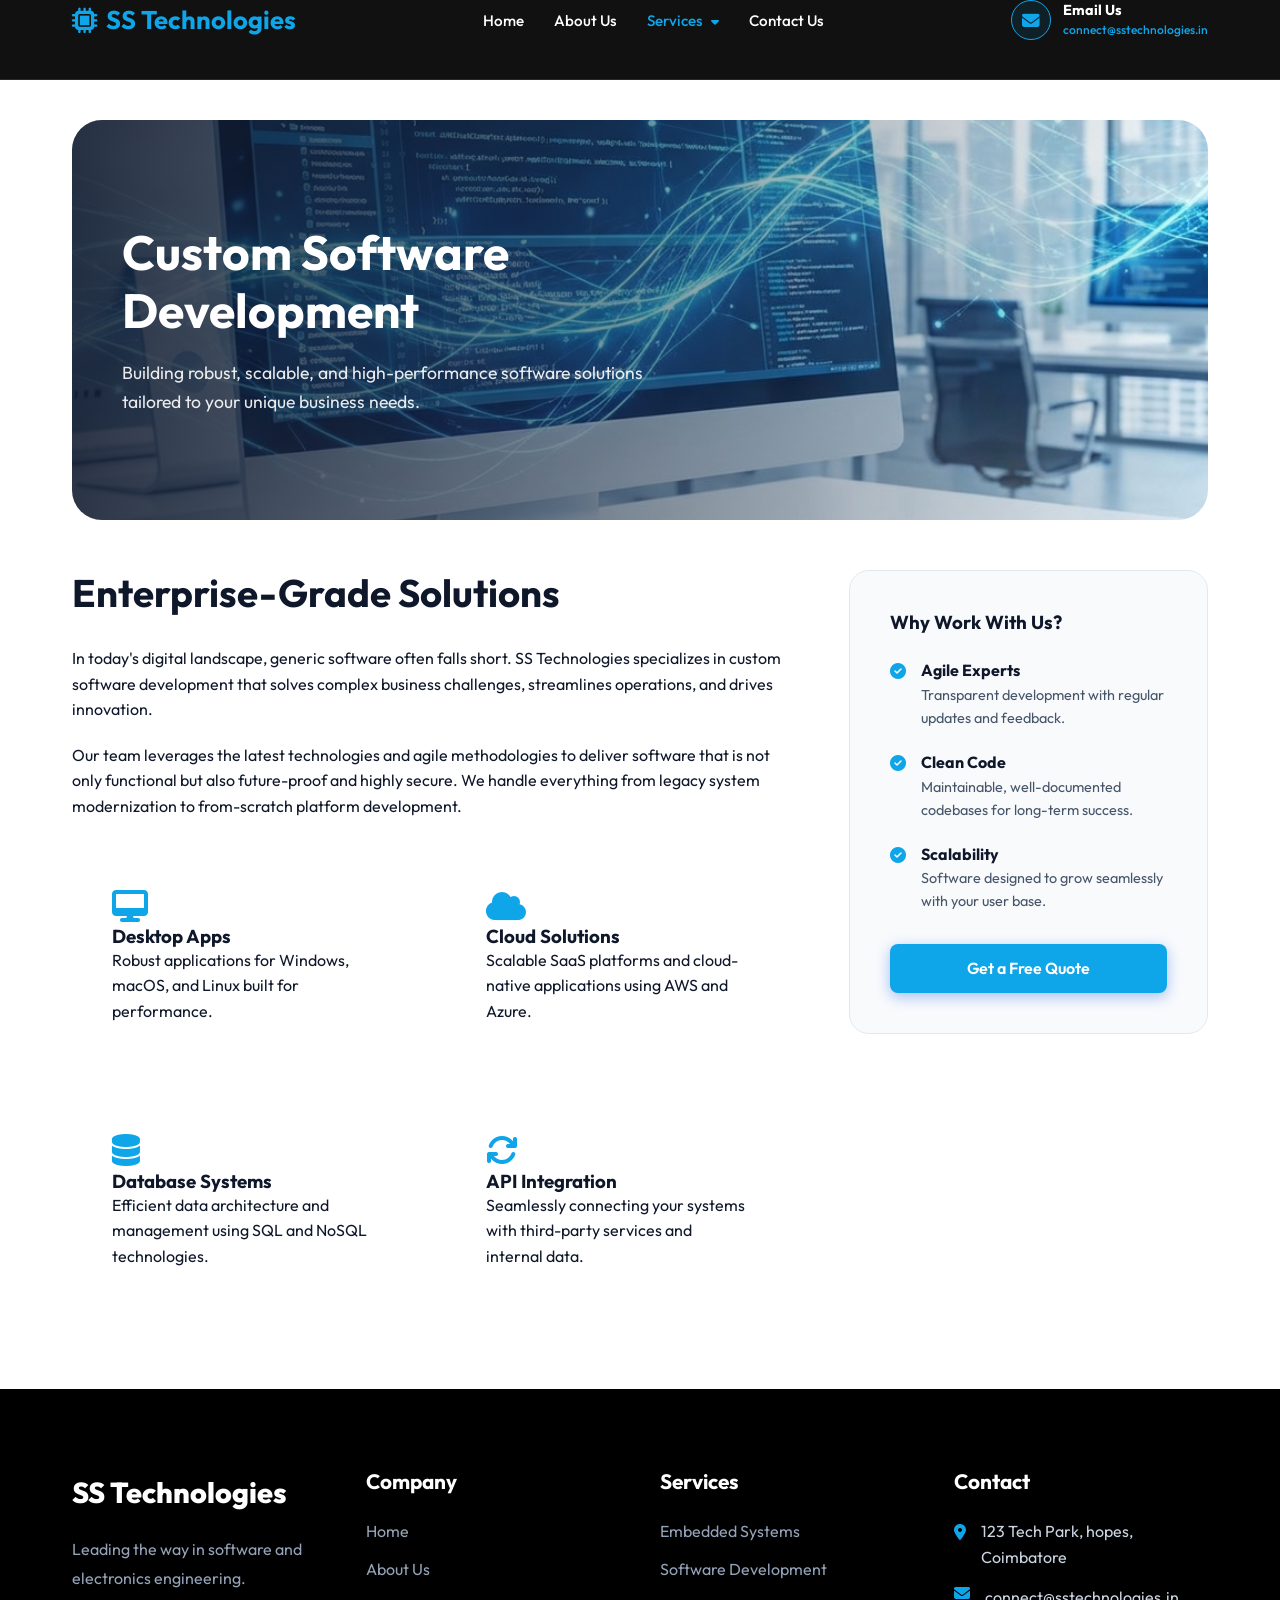
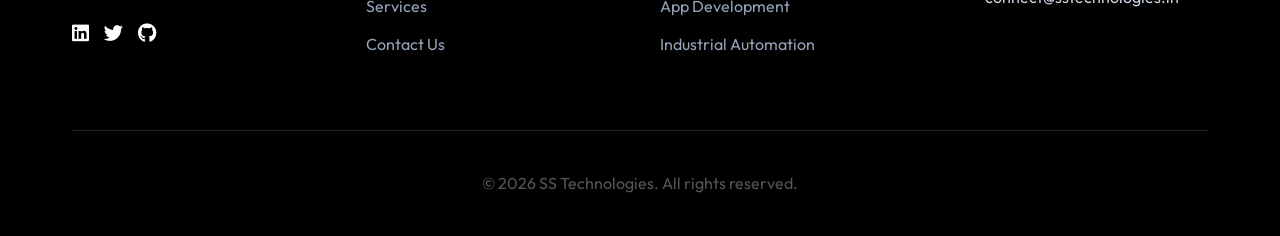
<file: software_development.html>
<!DOCTYPE html>
<html lang="en">

<head>
    <meta charset="UTF-8">
    <meta name="viewport" content="width=device-width, initial-scale=1.0">
    <title>Software Development | SS Technologies</title>
    <meta name="description" content="Custom software development services by SS Technologies — desktop apps, cloud solutions, databases, and API integrations.">
    <link rel="stylesheet" href="index.css">
    <link rel="stylesheet" href="https://cdnjs.cloudflare.com/ajax/libs/font-awesome/6.4.0/css/all.min.css">
    <style>
        .sw-layout {
            display: grid;
            grid-template-columns: 2fr 1fr;
            gap: 60px;
        }
        .sw-mini-grid {
            display: grid;
            grid-template-columns: 1fr 1fr;
            gap: 30px;
            margin-top: 30px;
        }
        .sw-banner {
            position: relative;
            border-radius: 30px;
            overflow: hidden;
            height: 400px;
            margin-bottom: 50px;
        }
        .sw-banner img {
            width: 100%;
            height: 100%;
            object-fit: cover;
        }
        .sw-banner-overlay {
            position: absolute;
            top: 0; left: 0;
            width: 100%; height: 100%;
            background: linear-gradient(to right, rgba(15,23,42,0.85), transparent);
            display: flex;
            align-items: center;
            padding: 0 50px;
        }
        @media (max-width: 768px) {
            .sw-layout { grid-template-columns: 1fr; gap: 30px; }
            .sw-mini-grid { grid-template-columns: 1fr; }
            .sw-banner { height: 240px; }
            .sw-banner-overlay { padding: 0 20px; }
            .sw-banner-overlay h1 { font-size: 1.8rem !important; }
        }
        @media (max-width: 480px) {
            .sw-banner { height: 200px; }
        }
    </style>
</head>

<body>

    <header>
        <div class="container">
            <nav>
                <a href="index.html" class="logo">
                    <i class="fas fa-microchip"></i>
                    SS Technologies
                </a>

                <ul class="nav-links">
                    <li><a href="index.html">Home</a></li>
                    <li><a href="about.html">About Us</a></li>
                    <li class="dropdown">
                        <a href="services.html" class="dropbtn active">Services <i class="fas fa-caret-down"></i></a>
                        <div class="dropdown-content">
                            <a href="embedded.html">Embedded Systems</a>
                            <a href="software_development.html">Software Development</a>
                            <a href="appdevelopment.html">App Development</a>
                            <a href="services.html#industrial">Industrial Automation</a>
                            <a href="services.html#home-auto">Home Automation</a>
                            <a href="services.html#pcb">PCB Design</a>
                            <a href="services.html#uiux">UI/UX Design</a>
                            <a href="services.html#marketing">Digital Marketing</a>
                            <a href="services.html#web-dev">Web Development</a>
                        </div>
                    </li>
                    <li><a href="contact.html">Contact Us</a></li>
                </ul>

                <div class="header-info">
                    <a href="mailto:connect@sstechnologies.in" class="contact-item" style="text-decoration: none; color: inherit;">
                        <div class="contact-icon"><i class="fas fa-envelope"></i></div>
                        <div class="contact-details">
                            <span style="color: white;">Email Us</span>
                            <small style="color: var(--primary);">connect@sstechnologies.in</small>
                        </div>
                    </a>
                </div>

                <button class="hamburger" id="hamburger" aria-label="Toggle menu">
                    <span></span><span></span><span></span>
                </button>
            </nav>
        </div>
    </header>

    <!-- Mobile Nav -->
    <nav class="mobile-nav" id="mobileNav">
        <ul>
            <li><a href="index.html">Home</a></li>
            <li><a href="about.html">About Us</a></li>
            <li>
                <button class="mobile-services-toggle" id="servicesToggle">Services <i class="fas fa-caret-down"></i></button>
                <div class="mobile-sub" id="servicesSub">
                    <a href="embedded.html">Embedded Systems</a>
                    <a href="software_development.html">Software Development</a>
                    <a href="appdevelopment.html">App Development</a>
                    <a href="services.html#industrial">Industrial Automation</a>
                    <a href="services.html#home-auto">Home Automation</a>
                    <a href="services.html#pcb">PCB Design</a>
                    <a href="services.html#uiux">UI/UX Design</a>
                    <a href="services.html#marketing">Digital Marketing</a>
                    <a href="services.html#web-dev">Web Development</a>
                </div>
            </li>
            <li><a href="contact.html">Contact Us</a></li>
        </ul>
        <div class="mobile-email">
            <a href="mailto:connect@sstechnologies.in"><i class="fas fa-envelope"></i> connect@sstechnologies.in</a>
        </div>
    </nav>

    <main>
        <section class="section" style="padding-top: 120px;">
            <div class="container">
                <!-- Banner -->
                <div class="sw-banner reveal">
                    <img src="assets/software_banner.png" alt="Software Development Banner">
                    <div class="sw-banner-overlay">
                        <div style="color: white; max-width: 550px;">
                            <h1 style="font-size: 3rem; margin-bottom: 20px;">Custom Software Development</h1>
                            <p style="font-size: 1.1rem; opacity: 0.9;">Building robust, scalable, and high-performance
                                software solutions tailored to your unique business needs.</p>
                        </div>
                    </div>
                </div>

                <!-- Content -->
                <div class="sw-layout">
                    <div class="reveal">
                        <h2 style="font-size: clamp(1.8rem, 3vw, 2.5rem); margin-bottom: 30px;">Enterprise-Grade Solutions</h2>
                        <p style="margin-bottom: 20px;">In today's digital landscape, generic software often falls
                            short. SS Technologies specializes in custom software development that solves complex
                            business challenges, streamlines operations, and drives innovation.</p>
                        <p style="margin-bottom: 30px;">Our team leverages the latest technologies and agile
                            methodologies to deliver software that is not only functional but also future-proof and
                            highly secure. We handle everything from legacy system modernization to from-scratch
                            platform development.</p>

                        <div class="sw-mini-grid">
                            <div class="card">
                                <i class="fas fa-desktop" style="font-size: 2rem; color: var(--primary);"></i>
                                <h3>Desktop Apps</h3>
                                <p>Robust applications for Windows, macOS, and Linux built for performance.</p>
                            </div>
                            <div class="card">
                                <i class="fas fa-cloud" style="font-size: 2rem; color: var(--primary);"></i>
                                <h3>Cloud Solutions</h3>
                                <p>Scalable SaaS platforms and cloud-native applications using AWS and Azure.</p>
                            </div>
                            <div class="card">
                                <i class="fas fa-database" style="font-size: 2rem; color: var(--primary);"></i>
                                <h3>Database Systems</h3>
                                <p>Efficient data architecture and management using SQL and NoSQL technologies.</p>
                            </div>
                            <div class="card">
                                <i class="fas fa-sync" style="font-size: 2rem; color: var(--primary);"></i>
                                <h3>API Integration</h3>
                                <p>Seamlessly connecting your systems with third-party services and internal data.</p>
                            </div>
                        </div>
                    </div>

                    <div class="reveal">
                        <div style="background: var(--surface); padding: 40px; border-radius: 20px; border: 1px solid #e2e8f0;">
                            <h3 style="margin-bottom: 25px;">Why Work With Us?</h3>
                            <ul style="list-style: none;">
                                <li style="margin-bottom: 20px; display: flex; gap: 15px;">
                                    <i class="fas fa-check-circle" style="color: var(--primary); margin-top: 5px; flex-shrink: 0;"></i>
                                    <div>
                                        <strong>Agile Experts</strong>
                                        <p style="font-size: 0.9rem; color: var(--text-muted);">Transparent development
                                            with regular updates and feedback.</p>
                                    </div>
                                </li>
                                <li style="margin-bottom: 20px; display: flex; gap: 15px;">
                                    <i class="fas fa-check-circle" style="color: var(--primary); margin-top: 5px; flex-shrink: 0;"></i>
                                    <div>
                                        <strong>Clean Code</strong>
                                        <p style="font-size: 0.9rem; color: var(--text-muted);">Maintainable,
                                            well-documented codebases for long-term success.</p>
                                    </div>
                                </li>
                                <li style="margin-bottom: 20px; display: flex; gap: 15px;">
                                    <i class="fas fa-check-circle" style="color: var(--primary); margin-top: 5px; flex-shrink: 0;"></i>
                                    <div>
                                        <strong>Scalability</strong>
                                        <p style="font-size: 0.9rem; color: var(--text-muted);">Software designed to
                                            grow seamlessly with your user base.</p>
                                    </div>
                                </li>
                            </ul>
                            <a href="contact.html" class="btn btn-primary" style="width: 100%; margin-top: 30px; text-align: center; display: block;">Get a Free Quote</a>
                        </div>
                    </div>
                </div>
            </div>
        </section>
    </main>

    <footer style="background: black; color: white; padding: 80px 0 40px;">
        <div class="container">
            <div class="footer-grid">
                <div class="footer-info">
                    <a href="index.html" class="footer-logo" style="color: white !important; font-size: 1.8rem; margin-bottom: 20px;">SS Technologies</a>
                    <p style="color: #94a3b8; line-height: 1.8; margin-bottom: 25px; max-width: 300px;">Leading the way in software and electronics engineering.</p>
                    <div style="display: flex; gap: 15px;">
                        <a href="#" style="color: white; font-size: 1.2rem;"><i class="fab fa-linkedin"></i></a>
                        <a href="#" style="color: white; font-size: 1.2rem;"><i class="fab fa-twitter"></i></a>
                        <a href="#" style="color: white; font-size: 1.2rem;"><i class="fab fa-github"></i></a>
                    </div>
                </div>
                <div class="footer-links">
                    <h4 style="color: white; margin-bottom: 25px; font-size: 1.3rem;">Company</h4>
                    <a href="index.html" style="color: #94a3b8; display: block; margin-bottom: 12px;">Home</a>
                    <a href="about.html" style="color: #94a3b8; display: block; margin-bottom: 12px;">About Us</a>
                    <a href="services.html" style="color: #94a3b8; display: block; margin-bottom: 12px;">Services</a>
                    <a href="contact.html" style="color: #94a3b8; display: block;">Contact Us</a>
                </div>
                <div class="footer-links">
                    <h4 style="color: white; margin-bottom: 25px; font-size: 1.3rem;">Services</h4>
                    <a href="embedded.html" style="color: #94a3b8; display: block; margin-bottom: 12px;">Embedded Systems</a>
                    <a href="software_development.html" style="color: #94a3b8; display: block; margin-bottom: 12px;">Software Development</a>
                    <a href="appdevelopment.html" style="color: #94a3b8; display: block; margin-bottom: 12px;">App Development</a>
                    <a href="services.html#industrial" style="color: #94a3b8; display: block;">Industrial Automation</a>
                </div>
                <div class="footer-links" style="color: #94a3b8;">
                    <h4 style="color: white; margin-bottom: 25px; font-size: 1.3rem;">Contact</h4>
                    <div style="display: flex; gap: 15px; margin-bottom: 15px;">
                        <i class="fas fa-map-marker-alt" style="color: var(--primary); margin-top: 5px;"></i>
                        <span style="color: #cbd5e1;">123 Tech Park, hopes, Coimbatore</span>
                    </div>
                    <a href="mailto:connect@sstechnologies.in" style="display: flex; gap: 15px; text-decoration: none; color: inherit;">
                        <i class="fas fa-envelope" style="color: var(--primary);"></i>
                        <span style="color: #cbd5e1;">connect@sstechnologies.in</span>
                    </a>
                </div>
            </div>
            <div class="footer-bottom" style="border-top: 1px solid #222; margin-top: 50px; padding-top: 40px; color: #555; text-align: center;">
                <p>&copy; 2026 SS Technologies. All rights reserved.</p>
            </div>
        </div>
    </footer>

    <script>
        const observer = new IntersectionObserver((entries) => {
            entries.forEach(entry => { if (entry.isIntersecting) entry.target.classList.add('reveal'); });
        }, { threshold: 0.1 });
        document.querySelectorAll('.reveal').forEach(el => observer.observe(el));

        const hamburger = document.getElementById('hamburger');
        const mobileNav = document.getElementById('mobileNav');
        hamburger.addEventListener('click', () => {
            hamburger.classList.toggle('open');
            mobileNav.classList.toggle('open');
            document.body.style.overflow = mobileNav.classList.contains('open') ? 'hidden' : '';
        });
        const servicesToggle = document.getElementById('servicesToggle');
        const servicesSub = document.getElementById('servicesSub');
        if (servicesToggle) {
            servicesToggle.addEventListener('click', () => {
                servicesToggle.classList.toggle('open');
                servicesSub.classList.toggle('open');
            });
        }
        document.querySelectorAll('.mobile-nav a').forEach(link => {
            link.addEventListener('click', () => {
                hamburger.classList.remove('open');
                mobileNav.classList.remove('open');
                document.body.style.overflow = '';
            });
        });
    </script>
</body>

</html>
</file>
<file: index.css>
@import url('https://fonts.googleapis.com/css2?family=Outfit:wght@300;400;500;600;700;800&display=swap');

:root {
    --primary: #0ea5e9;
    --primary-dark: #0284c7;
    --primary-light: #7dd3fc;
    --secondary: #94a3b8;
    --accent: #22d3ee;
    --background: #ffffff;
    --surface: #f8fafc;
    --header-bg: #111111;
    --footer-bg: #000000;
    --text-main: #0f172a;
    --text-muted: #475569;
    --white: #ffffff;
    --header-height: 80px;
    --shadow: 0 10px 30px -10px rgba(0, 0, 0, 0.1);
    --transition: all 0.3s cubic-bezier(0.4, 0, 0.2, 1);
}

/* ===================== BASE ===================== */
* {
    margin: 0;
    padding: 0;
    box-sizing: border-box;
}

body {
    font-family: 'Outfit', sans-serif;
    background-color: var(--background);
    color: var(--text-main);
    line-height: 1.6;
    overflow-x: hidden;
}

h1, h2, h3, h4 {
    font-weight: 700;
    line-height: 1.2;
}

a {
    text-decoration: none;
    color: inherit;
    transition: var(--transition);
}

ul { list-style: none; }

img { max-width: 100%; }

/* ===================== LAYOUT ===================== */
.container {
    max-width: 1200px;
    margin: 0 auto;
    padding: 0 2rem;
}

.section {
    padding: 80px 0;
}

.text-center { text-align: center; }

/* ===================== BUTTONS ===================== */
.btn {
    display: inline-block;
    padding: 12px 32px;
    border-radius: 8px;
    font-weight: 600;
    cursor: pointer;
    transition: var(--transition);
    border: none;
    font-size: 1rem;
    font-family: 'Outfit', sans-serif;
}

.btn-primary {
    background: var(--primary);
    color: var(--white);
    box-shadow: 0 4px 14px 0 rgba(37, 99, 235, 0.39);
}

.btn-primary:hover {
    background: var(--primary-dark);
    transform: translateY(-2px);
    box-shadow: 0 6px 20px rgba(37, 99, 235, 0.23);
}

.btn-outline {
    background: transparent;
    border: 2px solid var(--primary);
    color: var(--primary);
}

.btn-outline:hover {
    background: var(--primary);
    color: var(--white);
}

/* ===================== HEADER / NAVBAR ===================== */
header {
    position: fixed;
    top: 0;
    left: 0;
    width: 100%;
    height: var(--header-height);
    z-index: 1000;
    background: var(--header-bg);
    border-bottom: 1px solid rgba(255, 255, 255, 0.1);
    transition: var(--transition);
}

.logo {
    font-size: 1.6rem;
    font-weight: 700;
    color: var(--primary);
    text-decoration: none;
    display: flex;
    align-items: center;
    gap: 8px;
    white-space: nowrap;
}

nav {
    display: flex;
    justify-content: space-between;
    align-items: center;
    height: 100%;
}

.nav-links {
    display: flex;
    gap: 30px;
    list-style: none;
}

.nav-links a {
    color: #ffffff;
    text-decoration: none;
    font-weight: 500;
    font-size: 0.95rem;
    padding: 10px 0;
    transition: var(--transition);
}

.nav-links a:hover,
.nav-links a.active {
    color: var(--primary);
}

/* Dropdown */
.dropdown {
    position: relative;
    display: inline-block;
}

.dropdown-content {
    display: none;
    position: absolute;
    background-color: #ffffff;
    min-width: 240px;
    box-shadow: 0 10px 30px rgba(0, 0, 0, 0.15);
    z-index: 1001;
    top: 100%;
    left: 0;
    border-radius: 12px;
    overflow: hidden;
    border: 1px solid #e2e8f0;
    margin-top: 10px;
    padding: 8px 0;
}

.dropdown-content a {
    color: #1e293b !important;
    padding: 12px 20px;
    text-decoration: none;
    display: block;
    font-size: 0.9rem;
    font-weight: 500;
    transition: all 0.2s ease;
}

.dropdown-content a:hover {
    background-color: #f0f9ff;
    color: var(--primary) !important;
    padding-left: 25px;
}

.dropdown:hover .dropdown-content {
    display: block;
    animation: fadeInUp 0.3s ease forwards;
}

.dropbtn i {
    font-size: 0.8rem;
    margin-left: 5px;
    transition: transform 0.3s ease;
}

.dropdown:hover .dropbtn i {
    transform: rotate(180deg);
}

/* Header contact info */
.header-info {
    display: flex;
    align-items: center;
    gap: 20px;
    color: #ffffff;
    flex-shrink: 0;
}

.contact-item {
    display: flex;
    align-items: center;
    gap: 12px;
}

.contact-icon {
    width: 40px;
    height: 40px;
    background: rgba(14, 165, 233, 0.1);
    border: 1px solid var(--primary);
    border-radius: 50%;
    display: flex;
    align-items: center;
    justify-content: center;
    color: var(--primary);
    font-size: 1.1rem;
}

.contact-details span {
    display: block;
    font-size: 0.9rem;
    font-weight: 700;
    line-height: 1.2;
}

.contact-details small {
    display: block;
    font-size: 0.75rem;
    color: var(--primary);
    font-weight: 500;
}

/* ===================== HAMBURGER BUTTON ===================== */
.hamburger {
    display: none;
    flex-direction: column;
    justify-content: center;
    align-items: center;
    gap: 5px;
    width: 44px;
    height: 44px;
    cursor: pointer;
    background: none;
    border: none;
    z-index: 1100;
    padding: 4px;
}

.hamburger span {
    display: block;
    width: 26px;
    height: 3px;
    background: #ffffff;
    border-radius: 3px;
    transition: var(--transition);
}

.hamburger.open span:nth-child(1) { transform: translateY(8px) rotate(45deg); }
.hamburger.open span:nth-child(2) { opacity: 0; }
.hamburger.open span:nth-child(3) { transform: translateY(-8px) rotate(-45deg); }

/* ===================== MOBILE NAV DRAWER ===================== */
.mobile-nav {
    display: none;
    position: fixed;
    top: var(--header-height);
    left: 0;
    width: 100%;
    height: calc(100vh - var(--header-height));
    background: #111111;
    z-index: 999;
    overflow-y: auto;
    padding: 10px 0 40px;
    flex-direction: column;
}

.mobile-nav.open { display: flex; }

.mobile-nav > ul {
    list-style: none;
    padding: 0 24px;
}

.mobile-nav > ul > li {
    border-bottom: 1px solid rgba(255,255,255,0.08);
}

.mobile-nav > ul > li > a {
    display: block;
    color: #ffffff;
    font-size: 1.1rem;
    font-weight: 500;
    padding: 16px 0;
    transition: color 0.2s;
}

.mobile-nav > ul > li > a:hover,
.mobile-nav > ul > li > a.active {
    color: var(--primary);
}

.mobile-services-toggle {
    display: flex;
    justify-content: space-between;
    align-items: center;
    color: #ffffff;
    font-size: 1.1rem;
    font-weight: 500;
    padding: 16px 0;
    cursor: pointer;
    background: none;
    border: none;
    width: 100%;
    text-align: left;
    font-family: 'Outfit', sans-serif;
}

.mobile-services-toggle i {
    transition: transform 0.3s;
    color: var(--primary);
    font-size: 0.85rem;
}

.mobile-services-toggle.open i { transform: rotate(180deg); }

.mobile-sub { display: none; padding-left: 16px; }
.mobile-sub.open { display: block; }

.mobile-sub a {
    display: block;
    font-size: 0.95rem;
    padding: 11px 0;
    color: #cbd5e1;
    border-bottom: 1px solid rgba(255,255,255,0.05);
}

.mobile-sub a:hover { color: var(--primary); }

.mobile-email {
    margin-top: 20px;
    padding: 0 24px;
}

.mobile-email a {
    display: flex;
    align-items: center;
    gap: 12px;
    color: var(--primary);
    font-size: 0.95rem;
    font-weight: 600;
    padding: 14px 20px;
    background: rgba(14, 165, 233, 0.1);
    border-radius: 12px;
    border: 1px solid rgba(14, 165, 233, 0.2);
}

/* ===================== HERO ===================== */
.hero {
    height: 100vh;
    min-height: 500px;
    background: linear-gradient(rgba(0, 0, 0, 0.7), rgba(0, 0, 0, 0.5)), url('assets/hero_main.png');
    background-size: cover;
    background-position: center;
    display: flex;
    align-items: center;
    color: var(--white);
    padding-top: var(--header-height);
}

.hero-content { max-width: 600px; }

.hero h1 {
    font-size: 5rem;
    line-height: 1.1;
    max-width: 800px;
    margin-bottom: 1.5rem;
    -webkit-background-clip: text;
    background-clip: text;
    -webkit-text-fill-color: transparent;
}

.hero p {
    font-size: 1.25rem;
    color: var(--text-muted);
    margin-bottom: 2rem;
}

.hero-btns {
    display: flex;
    flex-wrap: wrap;
    gap: 15px;
}

/* ===================== CARDS ===================== */
.card {
    background: var(--white);
    padding: 40px;
    border-radius: 20px;
    border: 1px solid var(--border);
    transition: var(--transition);
    height: 100%;
}

.card:hover {
    transform: translateY(-10px);
    box-shadow: var(--shadow);
    border-color: var(--primary-light);
}

.card-icon {
    width: 60px;
    height: 60px;
    background: rgba(37, 99, 235, 0.1);
    color: var(--primary);
    border-radius: 12px;
    display: flex;
    align-items: center;
    justify-content: center;
    margin-bottom: 24px;
    font-size: 1.5rem;
}

/* ===================== SERVICES GRID ===================== */
.services-grid {
    display: grid;
    grid-template-columns: repeat(auto-fit, minmax(280px, 1fr));
    gap: 30px;
    margin-top: 50px;
}

/* ===================== TECH STACK ===================== */
.tech-stack-grid {
    display: grid;
    grid-template-columns: repeat(auto-fit, minmax(140px, 1fr));
    gap: 20px;
    margin-top: 50px;
}

.tech-card {
    background: #fffafa;
    padding: 25px;
    border-radius: 12px;
    text-align: center;
    transition: var(--transition);
    border: 1px solid rgba(255, 255, 255, 0.5);
}

.tech-card:hover {
    transform: translateY(-5px);
    box-shadow: 0 4px 15px rgba(0, 0, 0, 0.05);
    background: var(--white);
    border-color: var(--primary-light);
}

.tech-card i, .tech-card img {
    font-size: 2.5rem;
    color: var(--primary);
    margin-bottom: 15px;
    display: block;
}

.tech-card span {
    font-weight: 600;
    color: var(--text-main);
}

/* ===================== SERVICE IMAGES ===================== */
.service-images {
    display: grid;
    grid-template-columns: repeat(auto-fit, minmax(200px, 1fr));
    gap: 20px;
    margin-top: 25px;
}

.service-img {
    width: 100%;
    height: 180px;
    object-fit: cover;
    border-radius: 12px;
    transition: var(--transition);
}

.service-img:hover { transform: scale(1.05); }

/* ===================== FOOTER ===================== */
footer {
    background: var(--footer-bg);
    color: #ffffff;
    padding: 80px 0 40px;
}

.footer-grid {
    display: grid;
    grid-template-columns: repeat(auto-fit, minmax(200px, 1fr));
    gap: 40px;
    margin-bottom: 60px;
}

.footer-logo {
    color: var(--white);
    font-size: 1.5rem;
    font-weight: 800;
    margin-bottom: 20px;
    display: block;
}

.footer-links h4 { margin-bottom: 24px; font-size: 1.2rem; }

.footer-links a {
    display: block;
    color: #94a3b8;
    margin-bottom: 12px;
}

.footer-links a:hover { color: var(--white); }

.footer-bottom {
    padding-top: 40px;
    border-top: 1px solid #1e293b;
    text-align: center;
    color: #64748b;
}

/* ===================== ANIMATIONS ===================== */
@keyframes fadeIn {
    from { opacity: 0; transform: translateY(10px); }
    to   { opacity: 1; transform: translateY(0); }
}

@keyframes fadeInUp {
    from { opacity: 0; transform: translateY(30px); }
    to   { opacity: 1; transform: translateY(0); }
}

.reveal { animation: fadeInUp 0.8s ease forwards; }

/* ===================== RESPONSIVE — TABLET (≤1100px) ===================== */
@media (max-width: 1100px) {
    .nav-links { gap: 15px; }
    .contact-details small { display: none; }
}

/* ===================== RESPONSIVE — MOBILE NAV (≤900px) ===================== */
@media (max-width: 900px) {
    .nav-links { display: none; }
    .header-info { display: none; }
    .hamburger { display: flex; }
}

/* ===================== RESPONSIVE — TABLET CONTENT (≤768px) ===================== */
@media (max-width: 768px) {
    .section { padding: 50px 0; }

    /* Hero */
    .hero h1 { font-size: 2.6rem; }
    .hero p  { font-size: 1rem; }
    .hero-btns a {
        margin-left: 0 !important;
        padding: 12px 24px !important;
        font-size: 1rem !important;
    }

    /* Generic inline-style grid overrides */
    .responsive-grid {
        grid-template-columns: 1fr !important;
    }

    /* About/Index two-column flex → column */
    .flex-responsive {
        flex-direction: column !important;
        gap: 30px !important;
    }
    .flex-responsive > div {
        min-width: unset !important;
        width: 100% !important;
    }

    /* Headings */
    .h-xl  { font-size: 2rem !important; }
    .h-lg  { font-size: 1.8rem !important; }
    .h-md  { font-size: 1.5rem !important; }
}

/* ===================== RESPONSIVE — SMALL MOBILE (≤480px) ===================== */
@media (max-width: 480px) {
    .container { padding: 0 1rem; }
    .logo { font-size: 1.3rem; }
    .hero h1 { font-size: 1.9rem; }
    .tech-stack-grid { grid-template-columns: repeat(2, 1fr); }
}
</file>
